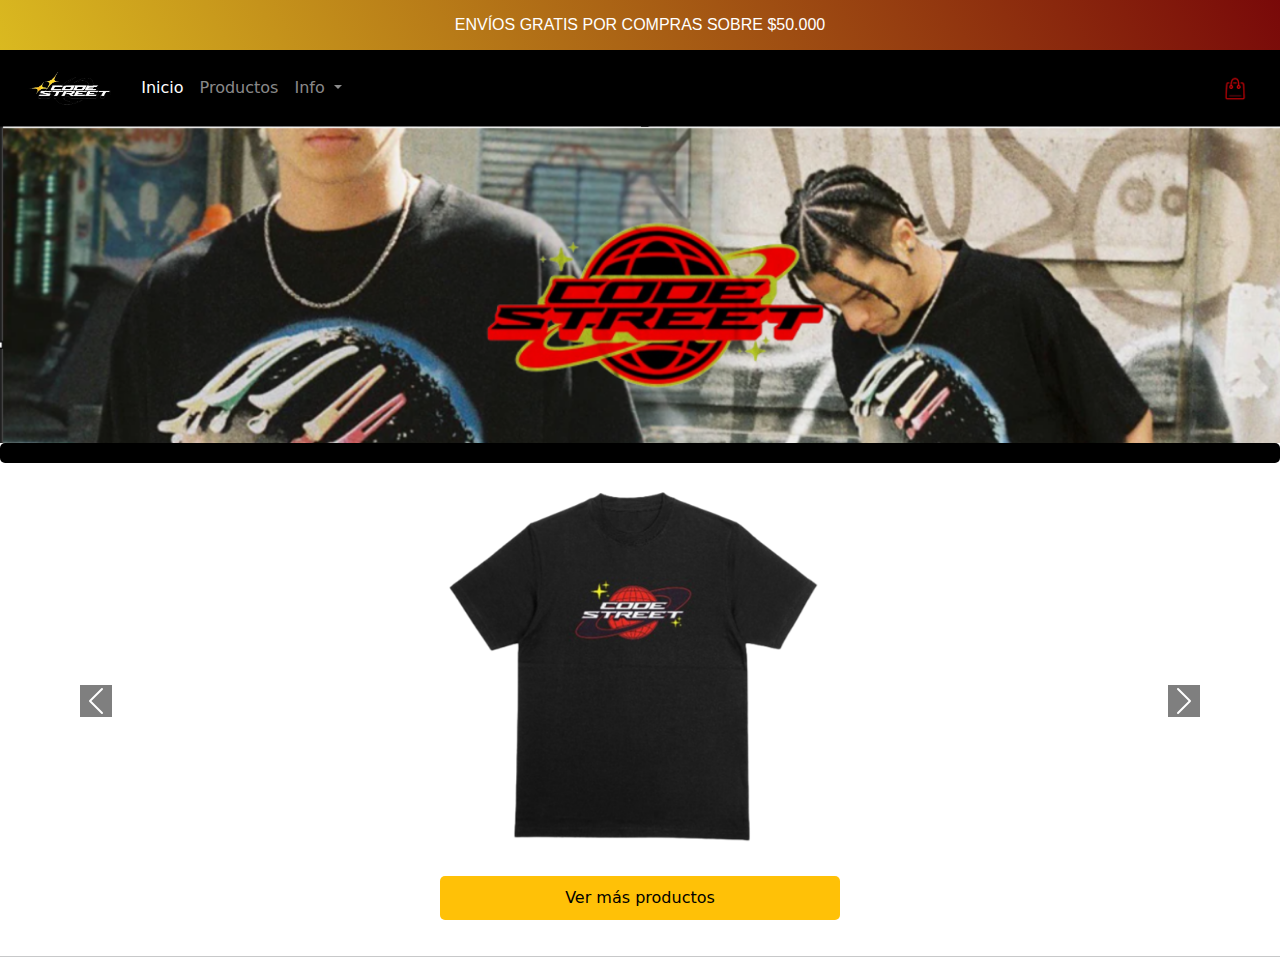
<file: TrabajoSemestral-main/index.html>
<!DOCTYPE html>
<html lang="es"
<head>
    <meta charset="UTF-8">
    <meta name="viewport" content="width=device-width, initial-scale=1.0">
    <title>CodeStreetSIUUU</title>
    <link rel="stylesheet" href="style.css">
    <link rel="stylesheet" href="css/bootstrap.min.css"> 
    <link rel="icon" href="imgs/logonav2.ico">
 
    <link rel="stylesheet" href="https://cdnjs.cloudflare.com/ajax/libs/font-awesome/5.15.4/css/all.min.css" integrity="sha512-B2pZeK/PZuL1DfGtnT+j9I4v3i1RczR6P2T4UmrToOo+UB1h19h9zrqrKDE5Od5S5upcfO1HEdI0Zb45qZpwSQ==" crossorigin="anonymous" referrerpolicy="no-referrer" />
</head>
<body>
    <p class="primero blink-text uppercase-text" style="margin-bottom: 0;">Envíos gratis por compras sobre $50.000</p>
    <nav class="navbar navbar-expand-lg navbar-dark" style="background-color: black; margin-top: 0;">
        <div class="container-fluid">
            <a class="navbar-brand" href="#">
                <a class="navbar-brand" href="#"><img src="imgs/logonav2.png" alt=""></a>
            </a>
            <button class="navbar-toggler" type="button" data-bs-toggle="collapse" data-bs-target="#navbarSupportedContent" aria-controls="navbarSupportedContent" aria-expanded="false" aria-label="Toggle navigation">
                <span class="navbar-toggler-icon"></span>
            </button>
            <div class="collapse navbar-collapse" id="navbarSupportedContent">
                <ul class="navbar-nav me-auto mb-2 mb-lg-0">
                    <li class="nav-item">
                        <a class="nav-link active" aria-current="page" href="index.html">Inicio</a>
                    </li>
                    <li class="nav-item">
                        <a class="nav-link" href="Productos.html">Productos</a> 
                    </li>
                    <li class="nav-item dropdown">
                        <a class="nav-link dropdown-toggle" href="#" role="button" data-bs-toggle="dropdown" aria-expanded="false">
                            Info
                        </a>
                        <ul class="dropdown-menu">
                            <li><a class="dropdown-item" href="QuienesSomos.html">Quienes somos</a></li>
                            <li><a class="dropdown-item" href="Envios.html">Envios</a></li>
                            <li><a class="dropdown-item" href="Devolucion.html">Devolucion</a></li>
                        </ul>
                    </li>
                    
                </ul>
                
                <!-- Imagen del carrito de compras -->
                <ul class="navbar-nav">
                    <li class="nav-item">
                        <a class="nav-link" href="carrito.html">
                            <img src="imgs/bolsasuper.png" alt="Carrito de compras" class="cart-icon">
                        </a>
                    </li>
                </ul>
            </div>
        </div>
    </nav>

    <img src="imgs/banerfinal.png" alt="Portada de League of Legends" style="width: 100%; height: auto;">
    <div class="stock-container">
    </div>
    <div id="carouselExample" class="carousel slide">
        <div class="carousel-inner">
            <div class="carousel-item active">
                <img src="imgs/polera1.png" class="d-block w-100" alt="Primera imagen">
            </div>
            <div class="carousel-item">
                <img src="imgs/totebag.png" class="d-block" alt="Segunda imagen" style="width: 300px;">
            </div>
            <div class="carousel-item">
                <img src="imgs/polera2.png" class="d-block w-100" alt="Tercera imagen">
            </div>
        </div>
        <button class="carousel-control-prev" type="button" data-bs-target="#carouselExample" data-bs-slide="prev">
            <span class="carousel-control-prev-icon" aria-hidden="true"></span>
            <span class="visually-hidden">Previous</span>
        </button>
        <button class="carousel-control-next" type="button" data-bs-target="#carouselExample" data-bs-slide="next">
            <span class="carousel-control-next-icon" aria-hidden="true"></span>
            <span class="visually-hidden">Next</span>
        </button>
        
        <div class="ver-mas-btn-container">
            <a href="Productos.html" class="ver-mas-btn">Ver más productos</a>
        </div>
    </div>
    <hr>
    

    <script src="js/bootstrap.bundle.min.js"></script> 
</body>
</html>
</file>
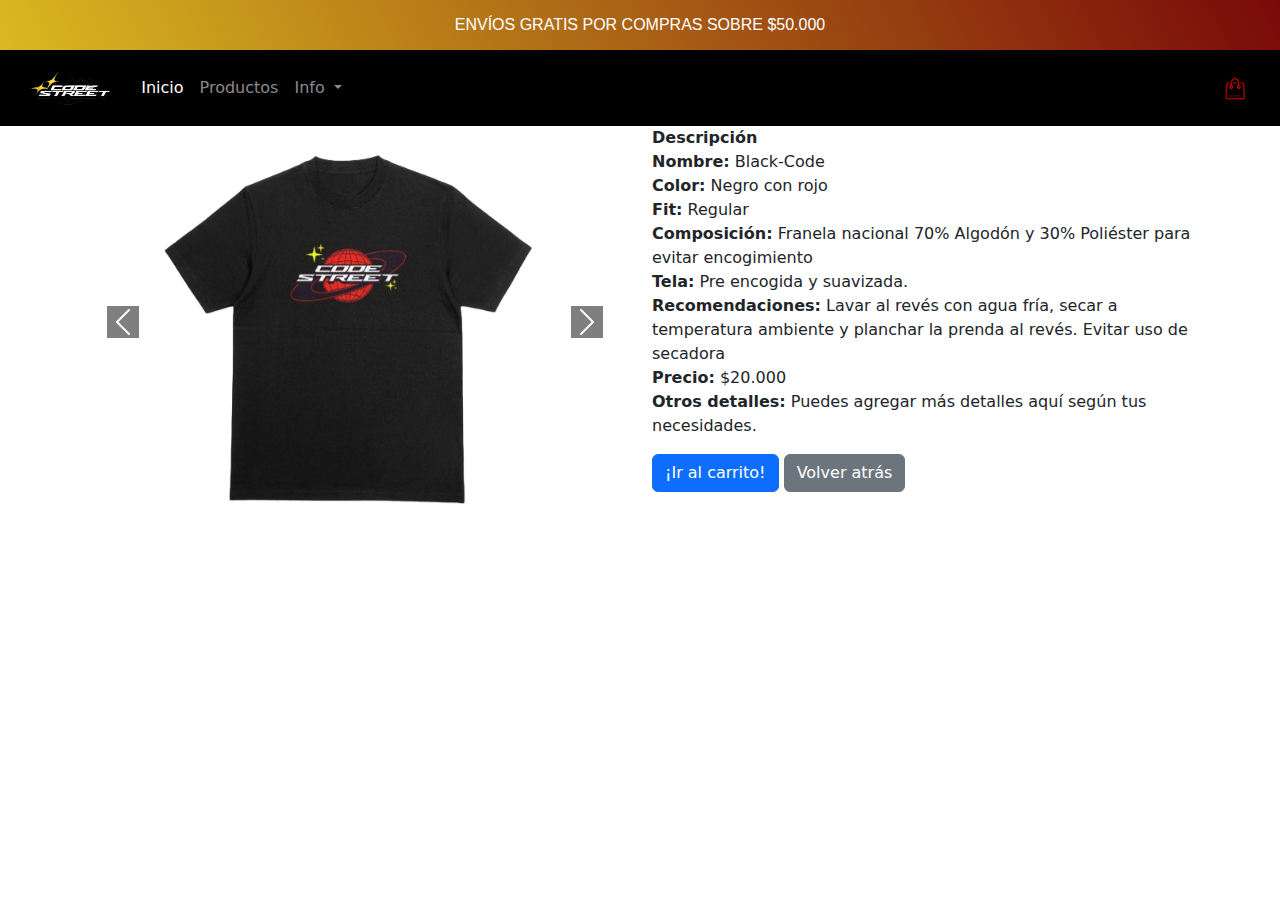
<file: TrabajoSemestral-main/descpolera1.html>
<!DOCTYPE html>
<html lang="es">
<head>
    <meta charset="UTF-8">
    <meta name="viewport" content="width=device-width, initial-scale=1.0">
    <title>CodeStreet</title>
    <link rel="stylesheet" href="style.css">
    <link rel="stylesheet" href="css/bootstrap.min.css"> 
    <link rel="icon" href="imgs/logonav2.ico">
 
    <link rel="stylesheet" href="https://cdnjs.cloudflare.com/ajax/libs/font-awesome/5.15.4/css/all.min.css" integrity="sha512-B2pZeK/PZuL1DfGtnT+j9I4v3i1RczR6P2T4UmrToOo+UB1h19h9zrqrKDE5Od5S5upcfO1HEdI0Zb45qZpwSQ==" crossorigin="anonymous" referrerpolicy="no-referrer" />

</head>
<body>
    <p class="primero blink-text uppercase-text" style="margin-bottom: 0;">Envíos gratis por compras sobre $50.000</p>
    <nav class="navbar navbar-expand-lg navbar-dark" style="background-color: black; margin-top: 0;">
        <div class="container-fluid">
            <a class="navbar-brand" href="#">
                <a class="navbar-brand" href="#"><img src="imgs/logonav2.png" alt=""></a>
            </a>
            <button class="navbar-toggler" type="button" data-bs-toggle="collapse" data-bs-target="#navbarSupportedContent" aria-controls="navbarSupportedContent" aria-expanded="false" aria-label="Toggle navigation">
                <span class="navbar-toggler-icon"></span>
            </button>
            <div class="collapse navbar-collapse" id="navbarSupportedContent">
                <ul class="navbar-nav me-auto mb-2 mb-lg-0">
                    <li class="nav-item">
                        <a class="nav-link active" aria-current="page" href="index.html">Inicio</a>
                    </li>
                    <li class="nav-item">
                        <a class="nav-link" href="Productos.html">Productos</a> 
                    </li>
                    <li class="nav-item dropdown">
                        <a class="nav-link dropdown-toggle" href="#" role="button" data-bs-toggle="dropdown" aria-expanded="false">
                            Info
                        </a>
                        <ul class="dropdown-menu">
                            <li><a class="dropdown-item" href="QuienesSomos.html">Quienes somos</a></li>
                            <li><a class="dropdown-item" href="Envios.html">Envios</a></li>
                            <li><a class="dropdown-item" href="Devolucion.html">Devolucion</a></li>
                        </ul>
                    </li>
                    
                </ul>
                
                <!-- Imagen del carrito de compras -->
                <ul class="navbar-nav">
                    <li class="nav-item">
                        <a class="nav-link" href="carrito.html">
                            <img src="imgs/bolsasuper.png" alt="Carrito de compras" class="cart-icon">
                        </a>
                    </li>
                </ul>
            </div>
        </div>
    </nav>

    <!-- Contenedor de Detalles del Producto -->
    <div class="container product-details">
        <div class="row">
            <div class="col-md-6">
                <!-- Carrusel -->
                <div id="carouselExample" class="carousel slide" data-bs-ride="carousel">
                    <div class="carousel-inner">
                        <!-- Aquí puedes agregar las imágenes del carrusel -->
                        <div class="carousel-item active">
                            <img src="imgs/polera1.png" class="d-block w-100" alt="...">
                        </div>
                        <div class="carousel-item">
                            <img src="imgs/descimagenes.png" class="d-block w-100" alt="..." style="width: 100%; height: auto;">
                        </div>
                        <!-- Puedes agregar más imágenes siguiendo la misma estructura -->
                    </div>
                    <!-- Flechas de navegación -->
                    <button class="carousel-control-prev" type="button" data-bs-target="#carouselExample" data-bs-slide="prev">
                        <span class="carousel-control-prev-icon" aria-hidden="true"></span>
                        <span class="visually-hidden">Anterior</span>
                    </button>
                    <button class="carousel-control-next" type="button" data-bs-target="#carouselExample" data-bs-slide="next">
                        <span class="carousel-control-next-icon" aria-hidden="true"></span>
                        <span class="visually-hidden">Siguiente</span>
                    </button>
                </div>
            </div>
            <div class="col-md-6">
                <p>
                    <strong>Descripción</strong><br>
                    <strong>Nombre:</strong> Black-Code<br>
                    <strong>Color:</strong> Negro con rojo<br>
                    <strong>Fit:</strong> Regular<br>
                    <strong>Composición:</strong> Franela nacional 70% Algodón y 30% Poliéster para evitar encogimiento<br>
                    <strong>Tela:</strong> Pre encogida y suavizada. <br>
                    <strong>Recomendaciones:</strong> Lavar al revés con agua fría, secar a temperatura ambiente y planchar la prenda al revés. Evitar uso de secadora<br>
                    <strong>Precio:</strong> $20.000<br>
                    <strong>Otros detalles:</strong> Puedes agregar más detalles aquí según tus necesidades.<br>
                </p>
                <button class="btn btn-primary" onclick="window.location.href='carrito.html'">¡Ir al carrito!</button>
                <button class="btn btn-secondary" onclick="window.location.href='Productos.html'">Volver atrás</button>

            </div>
        </div>
    </div>
    
    <!-- Scripts JS (Bootstrap y otros) -->
    <script src="js/bootstrap.bundle.min.js"></script>
</body>
</html>
</file>
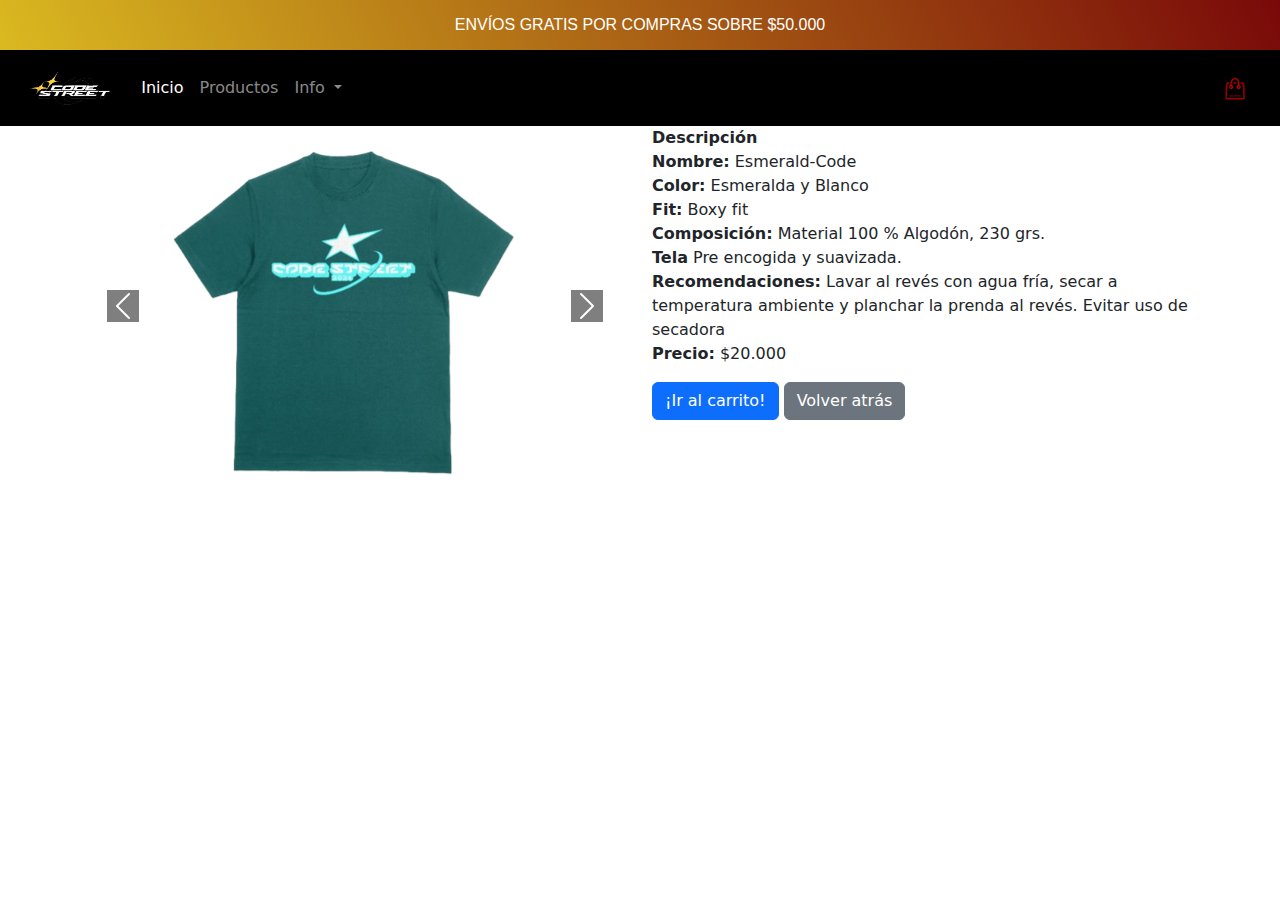
<file: TrabajoSemestral-main/descpolera2.html>
<!DOCTYPE html>
<html lang="es">
<head>
    <meta charset="UTF-8">
    <meta name="viewport" content="width=device-width, initial-scale=1.0">
    <title>CodeStreet</title>
    <link rel="stylesheet" href="style.css">
    <link rel="stylesheet" href="css/bootstrap.min.css"> 
    <link rel="icon" href="imgs/logonav2.ico">
 
    <link rel="stylesheet" href="https://cdnjs.cloudflare.com/ajax/libs/font-awesome/5.15.4/css/all.min.css" integrity="sha512-B2pZeK/PZuL1DfGtnT+j9I4v3i1RczR6P2T4UmrToOo+UB1h19h9zrqrKDE5Od5S5upcfO1HEdI0Zb45qZpwSQ==" crossorigin="anonymous" referrerpolicy="no-referrer" />

</head>
<body>
    <p class="primero blink-text uppercase-text" style="margin-bottom: 0;">Envíos gratis por compras sobre $50.000</p>
    <nav class="navbar navbar-expand-lg navbar-dark" style="background-color: black; margin-top: 0;">
        <div class="container-fluid">
            <a class="navbar-brand" href="#">
                <a class="navbar-brand" href="#"><img src="imgs/logonav2.png" alt=""></a>
            </a>
            <button class="navbar-toggler" type="button" data-bs-toggle="collapse" data-bs-target="#navbarSupportedContent" aria-controls="navbarSupportedContent" aria-expanded="false" aria-label="Toggle navigation">
                <span class="navbar-toggler-icon"></span>
            </button>
            <div class="collapse navbar-collapse" id="navbarSupportedContent">
                <ul class="navbar-nav me-auto mb-2 mb-lg-0">
                    <li class="nav-item">
                        <a class="nav-link active" aria-current="page" href="index.html">Inicio</a>
                    </li>
                    <li class="nav-item">
                        <a class="nav-link" href="Productos.html">Productos</a> 
                    </li>
                    <li class="nav-item dropdown">
                        <a class="nav-link dropdown-toggle" href="#" role="button" data-bs-toggle="dropdown" aria-expanded="false">
                            Info
                        </a>
                        <ul class="dropdown-menu">
                            <li><a class="dropdown-item" href="QuienesSomos.html">Quienes somos</a></li>
                            <li><a class="dropdown-item" href="Envios.html">Envios</a></li>
                            <li><a class="dropdown-item" href="Devolucion.html">Devolucion</a></li>
                        </ul>
                    </li>
                    
                </ul>
                
                <!-- Imagen del carrito de compras -->
                <ul class="navbar-nav">
                    <li class="nav-item">
                        <a class="nav-link" href="carrito.html">
                            <img src="imgs/bolsasuper.png" alt="Carrito de compras" class="cart-icon">
                        </a>
                    </li>
                </ul>
            </div>
        </div>
    </nav>

    <!-- Contenedor de Detalles del Producto -->
    <div class="container product-details">
        <div class="row">
            <div class="col-md-6">
                <!-- Carrusel -->
                <div id="carouselExample" class="carousel slide" data-bs-ride="carousel">
                    <div class="carousel-inner">
                        <!-- Aquí puedes agregar las imágenes del carrusel -->
                        <div class="carousel-item active">
                            <img src="imgs/POLERA3.png" class="d-block w-100" alt="...">
                        </div>
                        <div class="carousel-item">
                            <img src="imgs/descimagenes.png" class="d-block w-100" alt="...">
                        </div>
                        <!-- Puedes agregar más imágenes siguiendo la misma estructura -->
                    </div>
                    <!-- Flechas de navegación -->
                    <button class="carousel-control-prev" type="button" data-bs-target="#carouselExample" data-bs-slide="prev">
                        <span class="carousel-control-prev-icon" aria-hidden="true"></span>
                        <span class="visually-hidden">Anterior</span>
                    </button>
                    <button class="carousel-control-next" type="button" data-bs-target="#carouselExample" data-bs-slide="next">
                        <span class="carousel-control-next-icon" aria-hidden="true"></span>
                        <span class="visually-hidden">Siguiente</span>
                    </button>
                </div>
            </div>
            <div class="col-md-6">
                <p>
                    <strong>Descripción</strong><br>
                    <strong>Nombre:</strong> Esmerald-Code<br>
                    <strong>Color:</strong> Esmeralda y Blanco<br>
                    <strong>Fit:</strong> Boxy fit<br>
                    <strong>Composición:</strong> Material 100 % Algodón, 230 grs.<br>
                    <strong>Tela</strong> Pre encogida y suavizada. <br>
                    <strong>Recomendaciones:</strong> Lavar al revés con agua fría, secar a temperatura ambiente y planchar la prenda al revés. Evitar uso de secadora<br>
                    <strong>Precio:</strong> $20.000<br>
                </p>
                <button class="btn btn-primary" onclick="window.location.href='carrito.html'">¡Ir al carrito!</button>
                <button class="btn btn-secondary" onclick="window.location.href='Productos.html'">Volver atrás</button>

            </div>
        </div>
    </div>
    
    <!-- Scripts JS (Bootstrap y otros) -->
    <script src="js/bootstrap.bundle.min.js"></script>
</body>
</html>
</file>
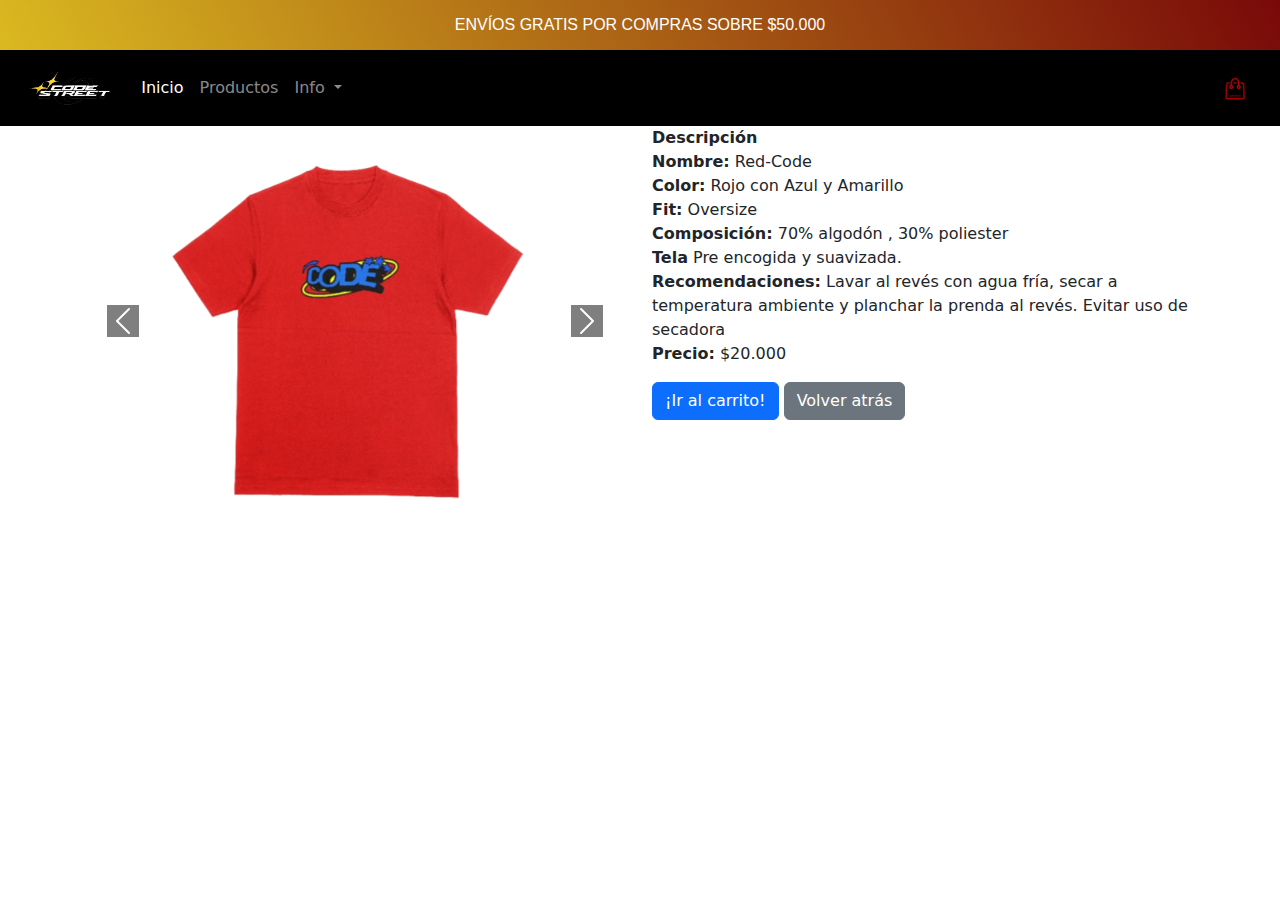
<file: TrabajoSemestral-main/descpolera3.html>
<!DOCTYPE html>
<html lang="es">
<head>
    <meta charset="UTF-8">
    <meta name="viewport" content="width=device-width, initial-scale=1.0">
    <title>CodeStreet</title>
    <link rel="stylesheet" href="style.css">
    <link rel="stylesheet" href="css/bootstrap.min.css"> 
    <link rel="icon" href="imgs/logonav2.ico">
 
    <link rel="stylesheet" href="https://cdnjs.cloudflare.com/ajax/libs/font-awesome/5.15.4/css/all.min.css" integrity="sha512-B2pZeK/PZuL1DfGtnT+j9I4v3i1RczR6P2T4UmrToOo+UB1h19h9zrqrKDE5Od5S5upcfO1HEdI0Zb45qZpwSQ==" crossorigin="anonymous" referrerpolicy="no-referrer" />

</head>
<body>
    <p class="primero blink-text uppercase-text" style="margin-bottom: 0;">Envíos gratis por compras sobre $50.000</p>
    <nav class="navbar navbar-expand-lg navbar-dark" style="background-color: black; margin-top: 0;">
        <div class="container-fluid">
            <a class="navbar-brand" href="#">
                <a class="navbar-brand" href="#"><img src="imgs/logonav2.png" alt=""></a>
            </a>
            <button class="navbar-toggler" type="button" data-bs-toggle="collapse" data-bs-target="#navbarSupportedContent" aria-controls="navbarSupportedContent" aria-expanded="false" aria-label="Toggle navigation">
                <span class="navbar-toggler-icon"></span>
            </button>
            <div class="collapse navbar-collapse" id="navbarSupportedContent">
                <ul class="navbar-nav me-auto mb-2 mb-lg-0">
                    <li class="nav-item">
                        <a class="nav-link active" aria-current="page" href="index.html">Inicio</a>
                    </li>
                    <li class="nav-item">
                        <a class="nav-link" href="Productos.html">Productos</a> 
                    </li>
                    <li class="nav-item dropdown">
                        <a class="nav-link dropdown-toggle" href="#" role="button" data-bs-toggle="dropdown" aria-expanded="false">
                            Info
                        </a>
                        <ul class="dropdown-menu">
                            <li><a class="dropdown-item" href="QuienesSomos.html">Quienes somos</a></li>
                            <li><a class="dropdown-item" href="Envios.html">Envios</a></li>
                            <li><a class="dropdown-item" href="Devolucion.html">Devolucion</a></li>
                        </ul>
                    </li>
                    
                </ul>
                
                <!-- Imagen del carrito de compras -->
                <ul class="navbar-nav">
                    <li class="nav-item">
                        <a class="nav-link" href="carrito.html">
                            <img src="imgs/bolsasuper.png" alt="Carrito de compras" class="cart-icon">
                        </a>
                    </li>
                </ul>
            </div>
        </div>
    </nav>

    <!-- Contenedor de Detalles del Producto -->
    <div class="container product-details">
        <div class="row">
            <div class="col-md-6">
                <!-- Carrusel -->
                <div id="carouselExample" class="carousel slide" data-bs-ride="carousel">
                    <div class="carousel-inner">
                        <!-- Aquí puedes agregar las imágenes del carrusel -->
                        <div class="carousel-item active">
                            <img src="imgs/polera2.png" class="d-block w-100" alt="...">
                        </div>
                        <div class="carousel-item">
                            <img src="imgs/descimagenes.png" class="d-block w-100" alt="...">
                        </div>
                        <!-- Puedes agregar más imágenes siguiendo la misma estructura -->
                    </div>
                    <!-- Flechas de navegación -->
                    <button class="carousel-control-prev" type="button" data-bs-target="#carouselExample" data-bs-slide="prev">
                        <span class="carousel-control-prev-icon" aria-hidden="true"></span>
                        <span class="visually-hidden">Anterior</span>
                    </button>
                    <button class="carousel-control-next" type="button" data-bs-target="#carouselExample" data-bs-slide="next">
                        <span class="carousel-control-next-icon" aria-hidden="true"></span>
                        <span class="visually-hidden">Siguiente</span>
                    </button>
                </div>
            </div>
            <div class="col-md-6">
                <p>
                    <strong>Descripción</strong><br>
                    <strong>Nombre:</strong> Red-Code<br>
                    <strong>Color:</strong> Rojo con Azul y Amarillo<br>
                    <strong>Fit:</strong> Oversize<br>
                    <strong>Composición:</strong> 70% algodón , 30% poliester<br>
                    <strong>Tela</strong> Pre encogida y suavizada. <br>
                    <strong>Recomendaciones:</strong> Lavar al revés con agua fría, secar a temperatura ambiente y planchar la prenda al revés. Evitar uso de secadora<br>
                    <strong>Precio:</strong> $20.000<br>
                </p>
                <button class="btn btn-primary" onclick="window.location.href='carrito.html'">¡Ir al carrito!</button>
                <button class="btn btn-secondary" onclick="window.location.href='Productos.html'">Volver atrás</button>

            </div>
        </div>
    </div>
    
    <!-- Scripts JS (Bootstrap y otros) -->
    <script src="js/bootstrap.bundle.min.js"></script>
</body>
</html>
</file>
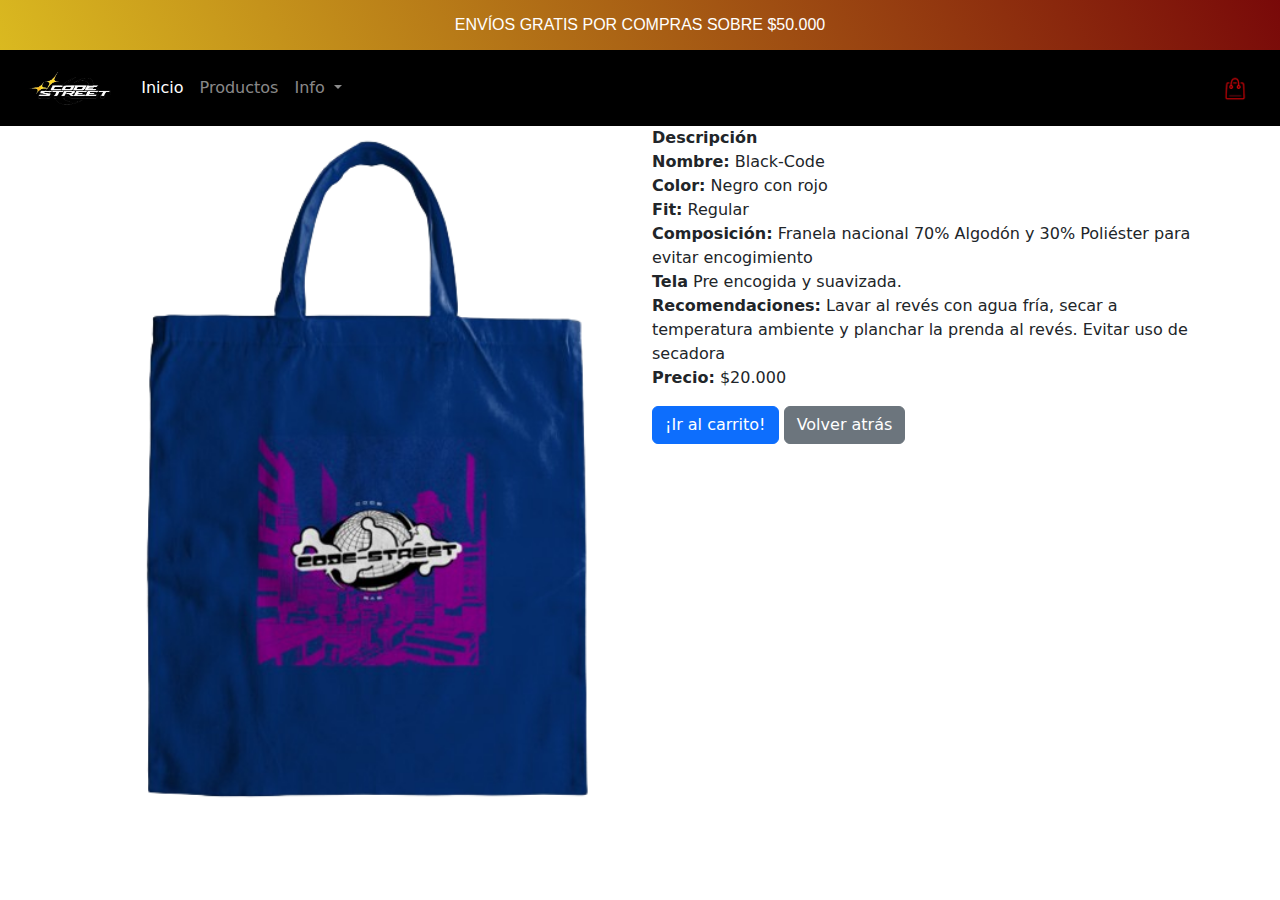
<file: TrabajoSemestral-main/descpolera4.html>
<!DOCTYPE html>
<html lang="es">
<head>
    <meta charset="UTF-8">
    <meta name="viewport" content="width=device-width, initial-scale=1.0">
    <title>CodeStreet</title>
    <link rel="stylesheet" href="style.css">
    <link rel="stylesheet" href="css/bootstrap.min.css"> 
    <link rel="icon" href="imgs/logonav2.ico">
 
    <link rel="stylesheet" href="https://cdnjs.cloudflare.com/ajax/libs/font-awesome/5.15.4/css/all.min.css" integrity="sha512-B2pZeK/PZuL1DfGtnT+j9I4v3i1RczR6P2T4UmrToOo+UB1h19h9zrqrKDE5Od5S5upcfO1HEdI0Zb45qZpwSQ==" crossorigin="anonymous" referrerpolicy="no-referrer" />

</head>
<body>
    <p class="primero blink-text uppercase-text" style="margin-bottom: 0;">Envíos gratis por compras sobre $50.000</p>
    <nav class="navbar navbar-expand-lg navbar-dark" style="background-color: black; margin-top: 0;">
        <div class="container-fluid">
            <a class="navbar-brand" href="#">
                <a class="navbar-brand" href="#"><img src="imgs/logonav2.png" alt=""></a>
            </a>
            <button class="navbar-toggler" type="button" data-bs-toggle="collapse" data-bs-target="#navbarSupportedContent" aria-controls="navbarSupportedContent" aria-expanded="false" aria-label="Toggle navigation">
                <span class="navbar-toggler-icon"></span>
            </button>
            <div class="collapse navbar-collapse" id="navbarSupportedContent">
                <ul class="navbar-nav me-auto mb-2 mb-lg-0">
                    <li class="nav-item">
                        <a class="nav-link active" aria-current="page" href="index.html">Inicio</a>
                    </li>
                    <li class="nav-item">
                        <a class="nav-link" href="Productos.html">Productos</a> 
                    </li>
                    <li class="nav-item dropdown">
                        <a class="nav-link dropdown-toggle" href="#" role="button" data-bs-toggle="dropdown" aria-expanded="false">
                            Info
                        </a>
                        <ul class="dropdown-menu">
                            <li><a class="dropdown-item" href="QuienesSomos.html">Quienes somos</a></li>
                            <li><a class="dropdown-item" href="Envios.html">Envios</a></li>
                            <li><a class="dropdown-item" href="Devolucion.html">Devolucion</a></li>
                        </ul>
                    </li>
                    
                </ul>
                
                <!-- Imagen del carrito de compras -->
                <ul class="navbar-nav">
                    <li class="nav-item">
                        <a class="nav-link" href="carrito.html">
                            <img src="imgs/bolsasuper.png" alt="Carrito de compras" class="cart-icon">
                        </a>
                    </li>
                </ul>
            </div>
        </div>
    </nav>

    <!-- Contenedor de Detalles del Producto -->
    <div class="container product-details">
        <div class="row">
            <div class="col-md-6">
                <img src="imgs/totebag.png" class="d-block w-100" alt="...">
            </div>
            <div class="col-md-6">
                <p>
                    <strong>Descripción</strong><br>
                    <strong>Nombre:</strong> Black-Code<br>
                    <strong>Color:</strong> Negro con rojo<br>
                    <strong>Fit:</strong> Regular<br>
                    <strong>Composición:</strong> Franela nacional 70% Algodón y 30% Poliéster para evitar encogimiento<br>
                    <strong>Tela</strong> Pre encogida y suavizada. <br>
                    <strong>Recomendaciones:</strong> Lavar al revés con agua fría, secar a temperatura ambiente y planchar la prenda al revés. Evitar uso de secadora<br>
                    <strong>Precio:</strong> $20.000<br>
                </p>
                <button class="btn btn-primary" onclick="window.location.href='carrito.html'">¡Ir al carrito!</button>
                <button class="btn btn-secondary" onclick="window.location.href='Productos.html'">Volver atrás</button>
            </div>
        </div>
    </div>
    
    <!-- Scripts JS (Bootstrap y otros) -->
    <script src="js/bootstrap.bundle.min.js"></script>
</body>
</html>
</file>
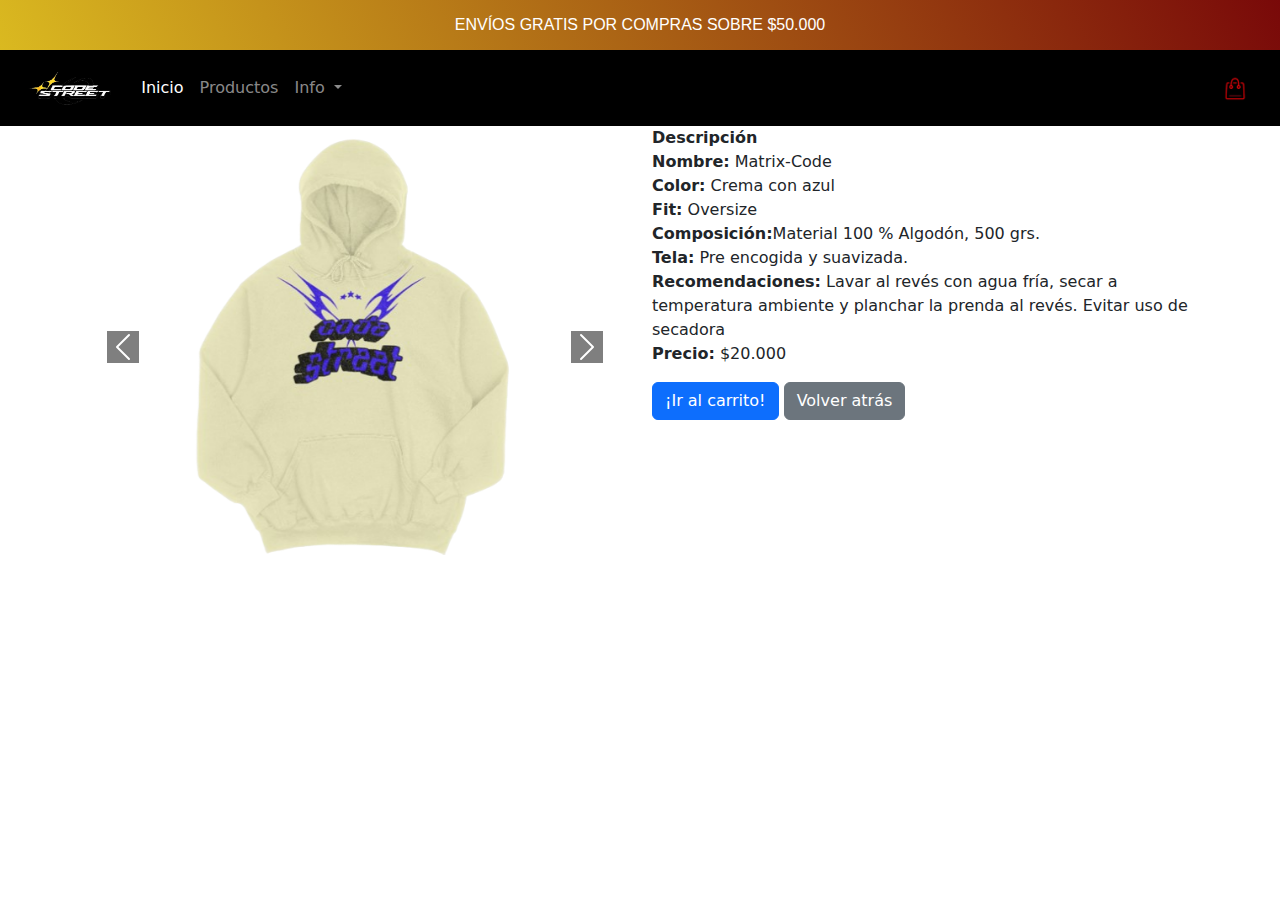
<file: TrabajoSemestral-main/descpolera5.html>
<!DOCTYPE html>
<html lang="es">
<head>
    <meta charset="UTF-8">
    <meta name="viewport" content="width=device-width, initial-scale=1.0">
    <title>CodeStreet</title>
    <link rel="stylesheet" href="style.css">
    <link rel="stylesheet" href="css/bootstrap.min.css"> 
    <link rel="icon" href="imgs/logonav2.ico">
 
    <link rel="stylesheet" href="https://cdnjs.cloudflare.com/ajax/libs/font-awesome/5.15.4/css/all.min.css" integrity="sha512-B2pZeK/PZuL1DfGtnT+j9I4v3i1RczR6P2T4UmrToOo+UB1h19h9zrqrKDE5Od5S5upcfO1HEdI0Zb45qZpwSQ==" crossorigin="anonymous" referrerpolicy="no-referrer" />

</head>
<body>
    <p class="primero blink-text uppercase-text" style="margin-bottom: 0;">Envíos gratis por compras sobre $50.000</p>
    <nav class="navbar navbar-expand-lg navbar-dark" style="background-color: black; margin-top: 0;">
        <div class="container-fluid">
            <a class="navbar-brand" href="#">
                <a class="navbar-brand" href="#"><img src="imgs/logonav2.png" alt=""></a>
            </a>
            <button class="navbar-toggler" type="button" data-bs-toggle="collapse" data-bs-target="#navbarSupportedContent" aria-controls="navbarSupportedContent" aria-expanded="false" aria-label="Toggle navigation">
                <span class="navbar-toggler-icon"></span>
            </button>
            <div class="collapse navbar-collapse" id="navbarSupportedContent">
                <ul class="navbar-nav me-auto mb-2 mb-lg-0">
                    <li class="nav-item">
                        <a class="nav-link active" aria-current="page" href="index.html">Inicio</a>
                    </li>
                    <li class="nav-item">
                        <a class="nav-link" href="Productos.html">Productos</a> 
                    </li>
                    <li class="nav-item dropdown">
                        <a class="nav-link dropdown-toggle" href="#" role="button" data-bs-toggle="dropdown" aria-expanded="false">
                            Info
                        </a>
                        <ul class="dropdown-menu">
                            <li><a class="dropdown-item" href="QuienesSomos.html">Quienes somos</a></li>
                            <li><a class="dropdown-item" href="Envios.html">Envios</a></li>
                            <li><a class="dropdown-item" href="Devolucion.html">Devolucion</a></li>
                        </ul>
                    </li>
                    
                </ul>
                
                <!-- Imagen del carrito de compras -->
                <ul class="navbar-nav">
                    <li class="nav-item">
                        <a class="nav-link" href="carrito.html">
                            <img src="imgs/bolsasuper.png" alt="Carrito de compras" class="cart-icon">
                        </a>
                    </li>
                </ul>
            </div>
        </div>
    </nav>

    <!-- Contenedor de Detalles del Producto -->
    <div class="container product-details">
        <div class="row">
            <div class="col-md-6">
                <!-- Carrusel -->
                <div id="carouselExample" class="carousel slide" data-bs-ride="carousel">
                    <div class="carousel-inner">
                        <!-- Aquí puedes agregar las imágenes del carrusel -->
                        <div class="carousel-item active">
                            <img src="imgs/Poleron_3.png" class="d-block w-100" alt="...">
                        </div>
                        <div class="carousel-item">
                            <img src="imgs/tallaspolerones.png" class="d-block w-100" alt="...">
                        </div>
                        <!-- Puedes agregar más imágenes siguiendo la misma estructura -->
                    </div>
                    <!-- Flechas de navegación -->
                    <button class="carousel-control-prev" type="button" data-bs-target="#carouselExample" data-bs-slide="prev">
                        <span class="carousel-control-prev-icon" aria-hidden="true"></span>
                        <span class="visually-hidden">Anterior</span>
                    </button>
                    <button class="carousel-control-next" type="button" data-bs-target="#carouselExample" data-bs-slide="next">
                        <span class="carousel-control-next-icon" aria-hidden="true"></span>
                        <span class="visually-hidden">Siguiente</span>
                    </button>
                </div>
            </div>
            <div class="col-md-6">
                <p>
                    <strong>Descripción</strong><br>
                    <strong>Nombre:</strong> Matrix-Code<br>
                    <strong>Color:</strong> Crema con azul<br>
                    <strong>Fit:</strong> Oversize<br>
                    <strong>Composición:</strong>Material 100 % Algodón, 500 grs.<br>
                    <strong>Tela:</strong> Pre encogida y suavizada. <br>
                    <strong>Recomendaciones:</strong> Lavar al revés con agua fría, secar a temperatura ambiente y planchar la prenda al revés. Evitar uso de secadora<br>
                    <strong>Precio:</strong> $20.000<br>
                </p>
                <button class="btn btn-primary" onclick="window.location.href='carrito.html'">¡Ir al carrito!</button>
                <button class="btn btn-secondary" onclick="window.location.href='Productos.html'">Volver atrás</button>
            </div>
        </div>
    </div>
    
    <!-- Scripts JS (Bootstrap y otros) -->
    <script src="js/bootstrap.bundle.min.js"></script>
</body>
</html>
</file>
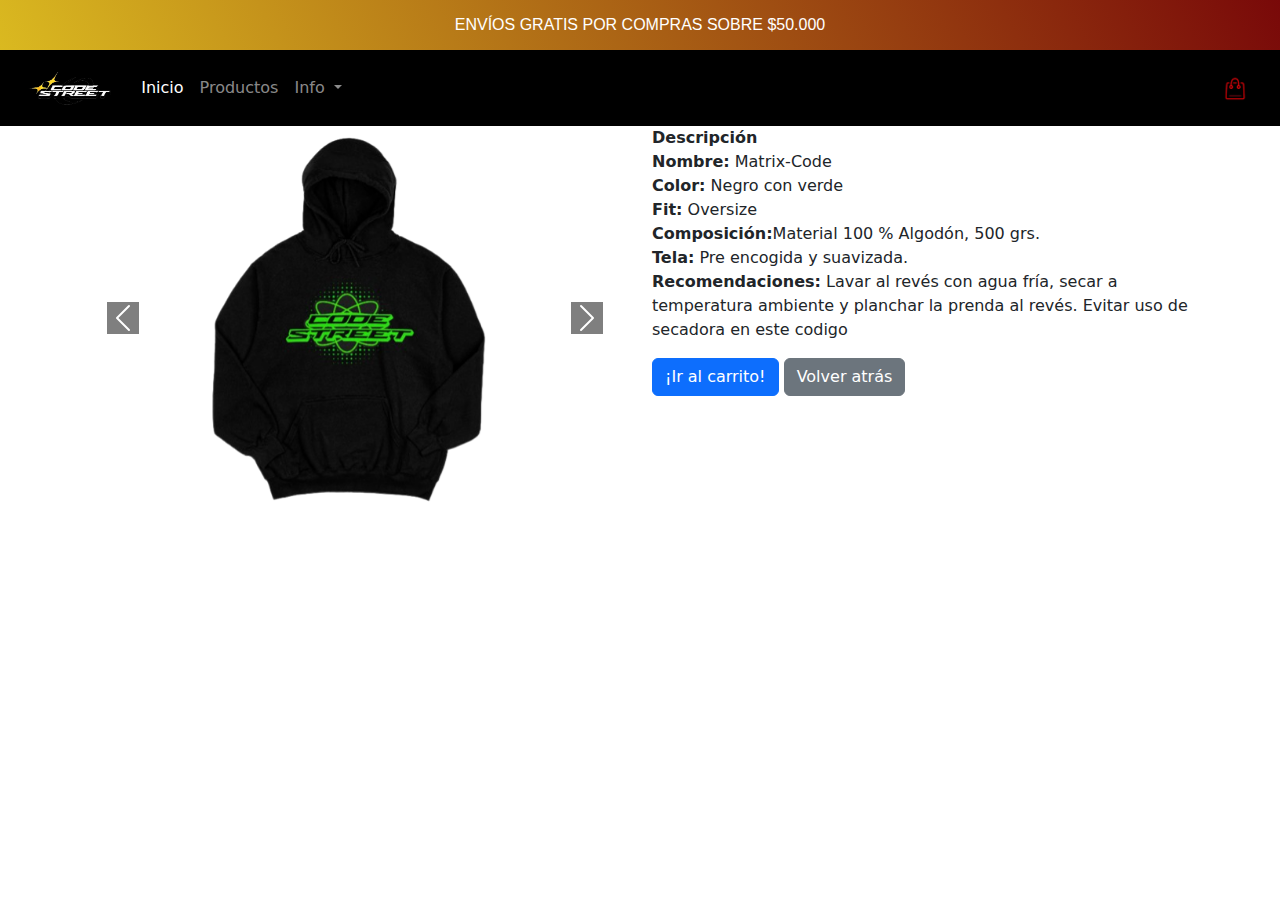
<file: TrabajoSemestral-main/descpolera6.html>
<!DOCTYPE html>
<html lang="es">
<head>
    <meta charset="UTF-8">
    <meta name="viewport" content="width=device-width, initial-scale=1.0">
    <title>CodeStreet</title>
    <link rel="stylesheet" href="style.css">
    <link rel="stylesheet" href="css/bootstrap.min.css"> 
    <link rel="icon" href="imgs/logonav2.ico">
 
    <link rel="stylesheet" href="https://cdnjs.cloudflare.com/ajax/libs/font-awesome/5.15.4/css/all.min.css" integrity="sha512-B2pZeK/PZuL1DfGtnT+j9I4v3i1RczR6P2T4UmrToOo+UB1h19h9zrqrKDE5Od5S5upcfO1HEdI0Zb45qZpwSQ==" crossorigin="anonymous" referrerpolicy="no-referrer" />
    
</head>
<body>
    <p class="primero blink-text uppercase-text" style="margin-bottom: 0;">Envíos gratis por compras sobre $50.000</p>
    <nav class="navbar navbar-expand-lg navbar-dark" style="background-color: black; margin-top: 0;">
        <div class="container-fluid">
            <a class="navbar-brand" href="#">
                <a class="navbar-brand" href="#"><img src="imgs/logonav2.png" alt=""></a>
            </a>
            <button class="navbar-toggler" type="button" data-bs-toggle="collapse" data-bs-target="#navbarSupportedContent" aria-controls="navbarSupportedContent" aria-expanded="false" aria-label="Toggle navigation">
                <span class="navbar-toggler-icon"></span>
            </button>
            <div class="collapse navbar-collapse" id="navbarSupportedContent">
                <ul class="navbar-nav me-auto mb-2 mb-lg-0">
                    <li class="nav-item">
                        <a class="nav-link active" aria-current="page" href="index.html">Inicio</a>
                    </li>
                    <li class="nav-item">
                        <a class="nav-link" href="Productos.html">Productos</a> 
                    </li>
                    <li class="nav-item dropdown">
                        <a class="nav-link dropdown-toggle" href="#" role="button" data-bs-toggle="dropdown" aria-expanded="false">
                            Info
                        </a>
                        <ul class="dropdown-menu">
                            <li><a class="dropdown-item" href="QuienesSomos.html">Quienes somos</a></li>
                            <li><a class="dropdown-item" href="Envios.html">Envios</a></li>
                            <li><a class="dropdown-item" href="Devolucion.html">Devolucion</a></li>
                        </ul>
                    </li>
                    
                </ul>
                
                <!-- Imagen del carrito de compras -->
                <ul class="navbar-nav">
                    <li class="nav-item">
                        <a class="nav-link" href="carrito.html">
                            <img src="imgs/bolsasuper.png" alt="Carrito de compras" class="cart-icon">
                        </a>
                    </li>
                </ul>
            </div>
        </div>
    </nav>

    <!-- Contenedor de Detalles del Producto -->
    <div class="container product-details">
        <div class="row">
            <div class="col-md-6">
                <!-- Carrusel -->
                <div id="carouselExample" class="carousel slide" data-bs-ride="carousel">
                    <div class="carousel-inner">
                        <!-- Aquí puedes agregar las imágenes del carrusel -->
                        <div class="carousel-item active">
                            <img src="imgs/Poleron_2.png" class="d-block w-100" alt="...">
                        </div>
                        <div class="carousel-item">
                            <img src="imgs/tallaspolerones.png" class="d-block w-100" alt="...">
                        </div>
                        <!-- Puedes agregar más imágenes siguiendo la misma estructura -->
                    </div>
                    <!-- Flechas de navegación -->
                    <button class="carousel-control-prev" type="button" data-bs-target="#carouselExample" data-bs-slide="prev">
                        <span class="carousel-control-prev-icon" aria-hidden="true"></span>
                        <span class="visually-hidden">Anterior</span>
                    </button>
                    <button class="carousel-control-next" type="button" data-bs-target="#carouselExample" data-bs-slide="next">
                        <span class="carousel-control-next-icon" aria-hidden="true"></span>
                        <span class="visually-hidden">Siguiente</span>
                    </button>
                </div>
            </div>
            <div class="col-md-6">
                <p>
                    <strong>Descripción</strong><br>
                    <strong>Nombre:</strong> Matrix-Code<br>
                    <strong>Color:</strong> Negro con verde<br>
                    <strong>Fit:</strong> Oversize<br>
                    <strong>Composición:</strong>Material 100 % Algodón, 500 grs.<br>
                    <strong>Tela:</strong> Pre encogida y suavizada.<br>
                    <strong>Recomendaciones:</strong> Lavar al revés con agua fría, secar a temperatura ambiente y planchar la prenda al revés. Evitar uso de secadora en este codigo<br>
                </p>
                <button class="btn btn-primary" onclick="window.location.href='carrito.html'">¡Ir al carrito!</button>
                <button class="btn btn-secondary" onclick="window.location.href='Productos.html'">Volver atrás</button>

            </div>
        </div>
    </div>
    
    <!-- Scripts JS (Bootstrap y otros) -->
    <script src="js/bootstrap.bundle.min.js"></script>
</body>
</html>
</file>
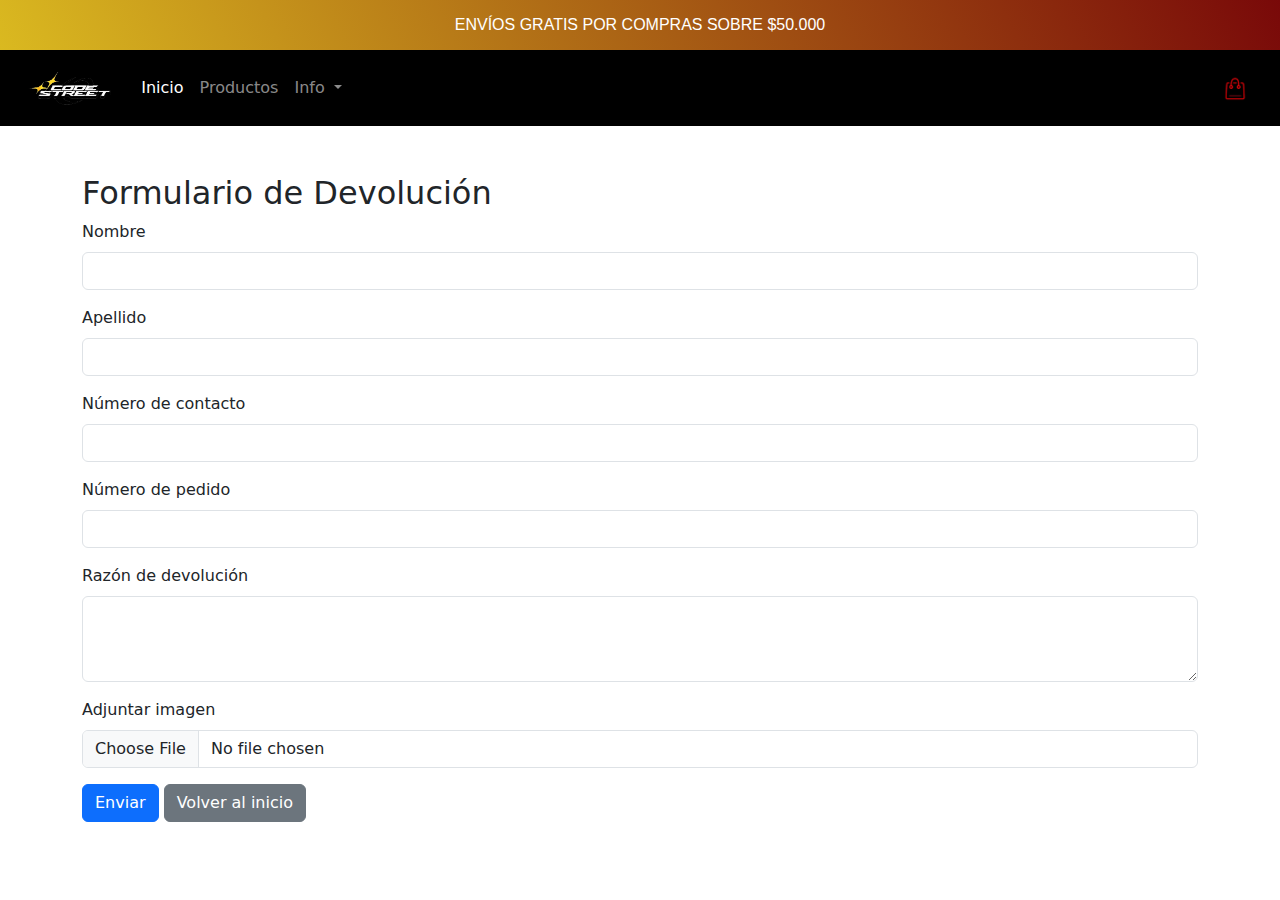
<file: TrabajoSemestral-main/devolucion.html>
<!DOCTYPE html>
<html lang="es">
<head>
    <meta charset="UTF-8">
    <meta name="viewport" content="width=device-width, initial-scale=1.0">
    <title>CodeStreet</title>
    <link rel="stylesheet" href="style.css">
    <link rel="stylesheet" href="css/bootstrap.min.css"> 
    <link rel="icon" href="imgs/logonav2.ico">
 
    <link rel="stylesheet" href="https://cdnjs.cloudflare.com/ajax/libs/font-awesome/5.15.4/css/all.min.css" integrity="sha512-B2pZeK/PZuL1DfGtnT+j9I4v3i1RczR6P2T4UmrToOo+UB1h19h9zrqrKDE5Od5S5upcfO1HEdI0Zb45qZpwSQ==" crossorigin="anonymous" referrerpolicy="no-referrer" />

</head>
<body>
    <p class="primero blink-text uppercase-text" style="margin-bottom: 0;">Envíos gratis por compras sobre $50.000</p>
    <nav class="navbar navbar-expand-lg navbar-dark" style="background-color: black; margin-top: 0;">
        <div class="container-fluid">
            <a class="navbar-brand" href="#">
                <a class="navbar-brand" href="#"><img src="imgs/logonav2.png" alt=""></a>
            </a>
            <button class="navbar-toggler" type="button" data-bs-toggle="collapse" data-bs-target="#navbarSupportedContent" aria-controls="navbarSupportedContent" aria-expanded="false" aria-label="Toggle navigation">
                <span class="navbar-toggler-icon"></span>
            </button>
            <div class="collapse navbar-collapse" id="navbarSupportedContent">
                <ul class="navbar-nav me-auto mb-2 mb-lg-0">
                    <li class="nav-item">
                        <a class="nav-link active" aria-current="page" href="index.html">Inicio</a>
                    </li>
                    <li class="nav-item">
                        <a class="nav-link" href="Productos.html">Productos</a> 
                    </li>
                    <li class="nav-item dropdown">
                        <a class="nav-link dropdown-toggle" href="#" role="button" data-bs-toggle="dropdown" aria-expanded="false">
                            Info
                        </a>
                        <ul class="dropdown-menu">
                            <li><a class="dropdown-item" href="QuienesSomos.html">Quienes somos</a></li>
                            <li><a class="dropdown-item" href="Envios.html">Envios</a></li>
                            <li><a class="dropdown-item" href="Devolucion.html">Devolucion</a></li>
                        </ul>
                    </li>
                    
                </ul>
                
                <!-- Imagen del carrito de compras -->
                <ul class="navbar-nav">
                    <li class="nav-item">
                        <a class="nav-link" href="carrito.html">
                            <img src="imgs/bolsasuper.png" alt="Carrito de compras" class="cart-icon">
                        </a>
                    </li>
                </ul>
            </div>
        </div>
    </nav>
    <div class="container mt-5">
        <h2>Formulario de Devolución</h2>
        <form id="devolucionForm" onsubmit="return validateForm()">
            <div class="mb-3">
                <label for="nombre" class="form-label">Nombre</label>
                <input type="text" class="form-control" id="nombre" name="nombre">
                <div id="nombreError" class="error-message"></div>
            </div>
            <div class="mb-3">
                <label for="apellido" class="form-label">Apellido</label>
                <input type="text" class="form-control" id="apellido" name="apellido">
                <div id="apellidoError" class="error-message"></div>
            </div>
            <div class="mb-3">
                <label for="contacto" class="form-label">Número de contacto</label>
                <input type="text" class="form-control" id="contacto" name="contacto">
                <div id="contactoError" class="error-message"></div>
            </div>
            <div class="mb-3">
                <label for="pedido" class="form-label">Número de pedido</label>
                <input type="text" class="form-control" id="pedido" name="pedido">
                <div id="pedidoError" class="error-message"></div>
            </div>
            <div class="mb-3">
                <label for="razon" class="form-label">Razón de devolución</label>
                <textarea class="form-control" id="razon" name="razon" rows="3"></textarea>
                <div id="razonError" class="error-message"></div>
            </div>
            <div class="mb-3">
                <label for="imagen" class="form-label">Adjuntar imagen</label>
                <input type="file" class="form-control" id="imagen" name="imagen">
                <div id="imagenError" class="error-message"></div>
            </div>
            <button type="submit" class="btn btn-primary">Enviar</button>
            <button type="button" class="btn btn-secondary" onclick="window.location.href='index.html'">Volver al inicio</button>
        </form>
    </div>
    <script src="js/bootstrap.bundle.min.js"></script>
    <script src="app.js"></script>
    <script>
        function validateForm() {
            var nombre = document.getElementById("nombre").value;
            var apellido = document.getElementById("apellido").value;
            var contacto = document.getElementById("contacto").value;
            var pedido = document.getElementById("pedido").value;
            var razon = document.getElementById("razon").value;
            var imagen = document.getElementById("imagen").value;

            var hasError = false;

            if (nombre === "") {
                document.getElementById("nombreError").innerHTML = "Por favor, ingresa tu nombre";
                hasError = true;
            } else {
                document.getElementById("nombreError").innerHTML = "";
            }

            if (apellido === "") {
                document.getElementById("apellidoError").innerHTML = "Por favor, ingresa tu apellido";
                hasError = true;
            } else {
                document.getElementById("apellidoError").innerHTML = "";
            }

            if (contacto === "") {
                document.getElementById("contactoError").innerHTML = "Por favor, ingresa tu número de contacto";
                hasError = true;
            } else {
                document.getElementById("contactoError").innerHTML = "";
            }

            if (pedido === "") {
                document.getElementById("pedidoError").innerHTML = "Por favor, ingresa tu número de pedido";
                hasError = true;
            } else {
                document.getElementById("pedidoError").innerHTML = "";
            }

            if (razon === "") {
                document.getElementById("razonError").innerHTML = "Por favor, ingresa la razón de tu devolución";
                hasError = true;
            } else {
                document.getElementById("razonError").innerHTML = "";
            }

            if (imagen === "") {
                document.getElementById("imagenError").innerHTML = "Por favor, adjunta una imagen";
                hasError = true;
            } else {
                document.getElementById("imagenError").innerHTML = "";
            }

            return !hasError;
        }
    </script>
</body>
</html>
</file>
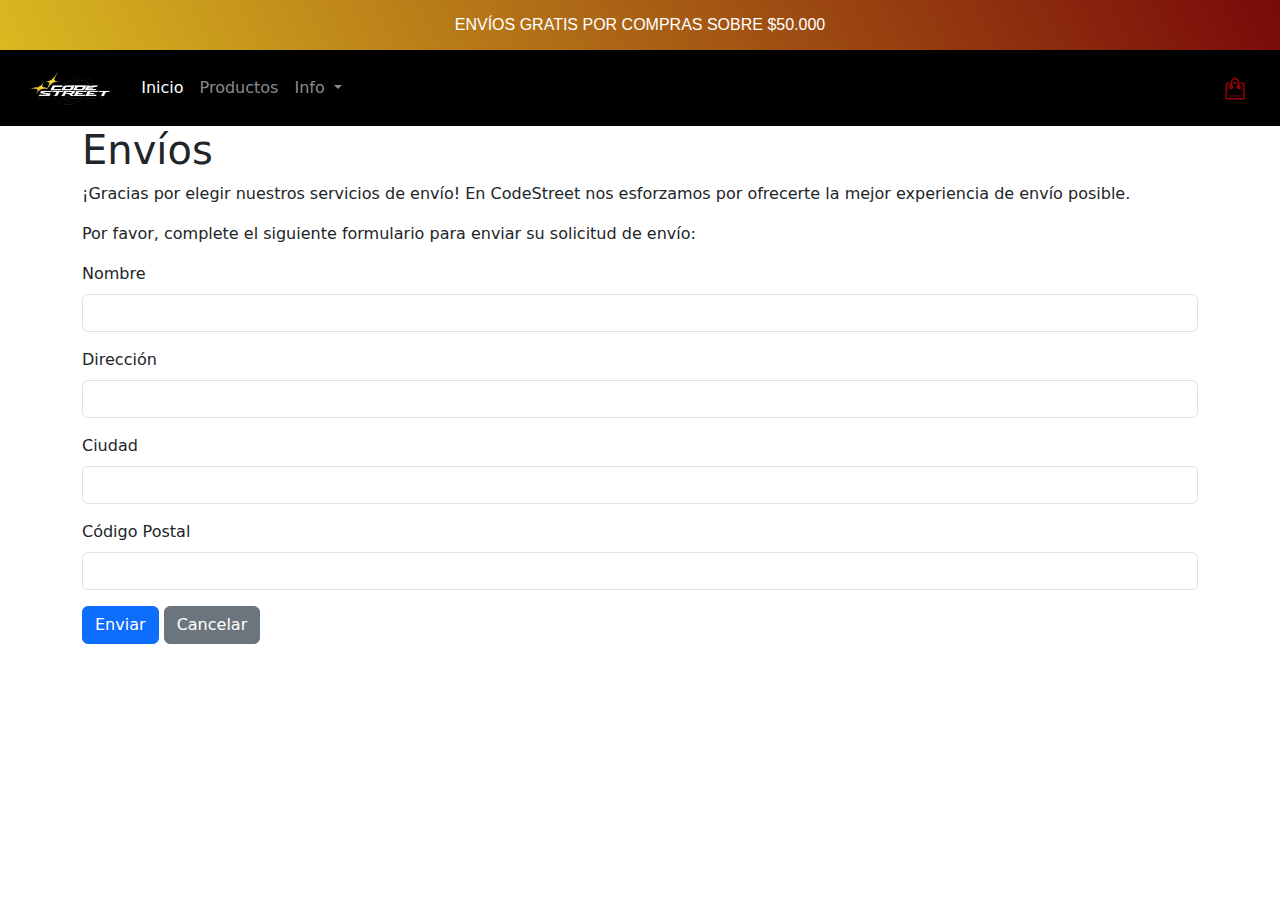
<file: TrabajoSemestral-main/Envios.html>
<!DOCTYPE html>
<html lang="es">
<head>
    <meta charset="UTF-8">
    <meta name="viewport" content="width=device-width, initial-scale=1.0">
    <title>CodeStreet</title>
    <link rel="stylesheet" href="style.css">
    <link rel="stylesheet" href="css/bootstrap.min.css"> 
    <link rel="icon" href="imgs/logonav2.ico">
 
    <link rel="stylesheet" href="https://cdnjs.cloudflare.com/ajax/libs/font-awesome/5.15.4/css/all.min.css" integrity="sha512-B2pZeK/PZuL1DfGtnT+j9I4v3i1RczR6P2T4UmrToOo+UB1h19h9zrqrKDE5Od5S5upcfO1HEdI0Zb45qZpwSQ==" crossorigin="anonymous" referrerpolicy="no-referrer" />

</head>
<body>
    <p class="primero blink-text uppercase-text" style="margin-bottom: 0;">Envíos gratis por compras sobre $50.000</p>
    <nav class="navbar navbar-expand-lg navbar-dark" style="background-color: black; margin-top: 0;">
        <div class="container-fluid">
            <a class="navbar-brand" href="#">
                <a class="navbar-brand" href="#"><img src="imgs/logonav2.png" alt=""></a>
            </a>
            <button class="navbar-toggler" type="button" data-bs-toggle="collapse" data-bs-target="#navbarSupportedContent" aria-controls="navbarSupportedContent" aria-expanded="false" aria-label="Toggle navigation">
                <span class="navbar-toggler-icon"></span>
            </button>
            <div class="collapse navbar-collapse" id="navbarSupportedContent">
                <ul class="navbar-nav me-auto mb-2 mb-lg-0">
                    <li class="nav-item">
                        <a class="nav-link active" aria-current="page" href="index.html">Inicio</a>
                    </li>
                    <li class="nav-item">
                        <a class="nav-link" href="Productos.html">Productos</a> 
                    </li>
                    <li class="nav-item dropdown">
                        <a class="nav-link dropdown-toggle" href="#" role="button" data-bs-toggle="dropdown" aria-expanded="false">
                            Info
                        </a>
                        <ul class="dropdown-menu">
                            <li><a class="dropdown-item" href="QuienesSomos.html">Quienes somos</a></li>
                            <li><a class="dropdown-item" href="Envios.html">Envíos</a></li>
                            <li><a class="dropdown-item" href="Devolucion.html">Devolución</a></li>
                        </ul>
                    </li>
                    
                </ul>
                
                <!-- Imagen del carrito de compras -->
                <ul class="navbar-nav">
                    <li class="nav-item">
                        <a class="nav-link" href="carrito.html">
                            <img src="imgs/bolsasuper.png" alt="Carrito de compras" class="cart-icon">
                        </a>
                    </li>
                </ul>
            </div>
        </div>
    </nav>

    <!-- Contenido principal -->
    <div class="container">
        <div class="row">
            <div class="col-md-12">
                <h1>Envíos</h1>
                <p>¡Gracias por elegir nuestros servicios de envío! En CodeStreet nos esforzamos por ofrecerte la mejor experiencia de envío posible.</p>
                <p>Por favor, complete el siguiente formulario para enviar su solicitud de envío:</p>
                <!-- Formulario de envío -->
                <form action="index.html" method="POST" onsubmit="showModal()">
                    <div class="mb-3">
                        <label for="nombre" class="form-label">Nombre</label>
                        <input type="text" class="form-control" id="nombre" name="nombre" required>
                    </div>
                    <div class="mb-3">
                        <label for="direccion" class="form-label">Dirección</label>
                        <input type="text" class="form-control" id="direccion" name="direccion" required>
                    </div>
                    <div class="mb-3">
                        <label for="ciudad" class="form-label">Ciudad</label>
                        <input type="text" class="form-control" id="ciudad" name="ciudad" required>
                    </div>
                    <div class="mb-3">
                        <label for="codigo_postal" class="form-label">Código Postal</label>
                        <input type="text" class="form-control" id="codigo_postal" name="codigo_postal" required>
                    </div>
                    <button type="submit" class="btn btn-primary">Enviar</button>
                    <a href="index.html" class="btn btn-secondary cancelar-btn">Cancelar</a>
                </form>
            </div>
        </div>
    </div>

    <!-- Modal de confirmación -->
    <div class="modal fade" id="confirmationModal" tabindex="-1" aria-labelledby="exampleModalLabel" aria-hidden="true">
        <div class="modal-dialog modal-dialog-centered">
            <div class="modal-content">
                <div class="modal-header">
                    <h5 class="modal-title" id="exampleModalLabel">¡Gracias!</h5>
                    <button type="button" class="btn-close" data-bs-dismiss="modal" aria-label="Close"></button>
                </div>
                <div class="modal-body">
                    Tu información ha sido enviada correctamente. Te redirigiremos a la página de inicio.
                </div>
                <div class="modal-footer">
                    <button type="button" class="btn btn-secondary" data-bs-dismiss="modal">Cerrar</button>
                </div>
            </div>
        </div>
    </div>

    <script src="js/bootstrap.min.js"></script>
    <script src="js/bootstrap.bundle.min.js"></script> 
    <script>
        function showModal() {
            $('#confirmationModal').modal('show'); // Mostrar el modal de confirmación

            setTimeout(function() {
                window.location.href = "index.html"; // Redireccionar después de 3 segundos
            }, 3000);
        }
    </script>
</body>
</html>
</file>
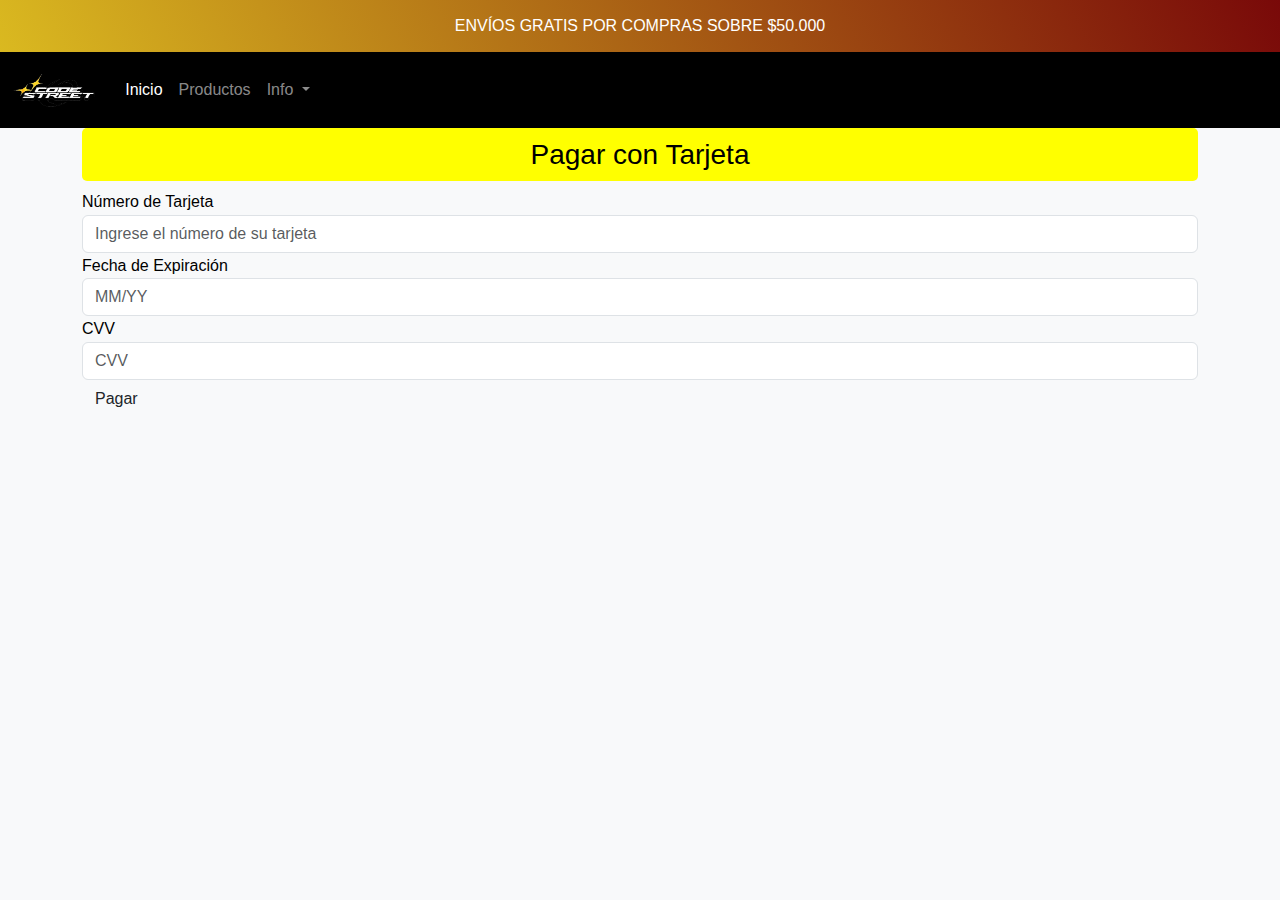
<file: TrabajoSemestral-main/pago-tarjeta.html>
<!DOCTYPE html>
<html lang="es">
<head>
    <meta charset="UTF-8">
    <meta name="viewport" content="width=device-width, initial-scale=1.0">
    <title>Pagar con Tarjeta</title>
    <link rel="stylesheet" href="css/bootstrap.min.css">
    <link rel="stylesheet" href="style.css">
    <link rel="icon" href="imgs/logonav2.ico">
    <link rel="stylesheet" href="https://cdnjs.cloudflare.com/ajax/libs/font-awesome/5.15.4/css/all.min.css" integrity="sha512-B2pZeK/PZuL1DfGtnT+j9I4v3i1RczR6P2T4UmrToOo+UB1h19h9zrqrKDE5Od5S5upcfO1HEdI0Zb45qZpwSQ==" crossorigin="anonymous" referrerpolicy="no-referrer" />
    
    
</head>
<body>
    <p class="primero blink-text uppercase-text" style="margin-bottom: 0;">Envíos gratis por compras sobre $50.000</p>
    <nav class="navbar navbar-expand-lg navbar-dark" style="background-color: black; margin-top: 0;">
        <div class="container-fluid">
            <a class="navbar-brand" href="#">
                <img src="imgs/logonav2.png" alt="">
            </a>
            <button class="navbar-toggler" type="button" data-bs-toggle="collapse" data-bs-target="#navbarSupportedContent" aria-controls="navbarSupportedContent" aria-expanded="false" aria-label="Toggle navigation">
                <span class="navbar-toggler-icon"></span>
            </button>
            <div class="collapse navbar-collapse" id="navbarSupportedContent">
                <ul class="navbar-nav me-auto mb-2 mb-lg-0">
                    <li class="nav-item">
                        <a class="nav-link active" aria-current="page" href="index.html">Inicio</a>
                    </li>
                    <li class="nav-item">
                        <a class="nav-link" href="Productos.html">Productos</a> 
                    </li>
                    <li class="nav-item dropdown">
                        <a class="nav-link dropdown-toggle" href="#" role="button" data-bs-toggle="dropdown" aria-expanded="false">
                            Info
                        </a>
                        <ul class="dropdown-menu">
                            <li><a class="dropdown-item" href="QuienesSomos.html">Quienes somos</a></li>
                            <li><a class="dropdown-item" href="Envios.html">Envíos</a></li>
                            <li><a class="dropdown-item" href="Devolucion.html">Devolución</a></li>
                        </ul>
                    </li>
                </ul>
            </div>
        </div>
    </nav>
    <div class="container">
        <div class="payment-form">
            <h3>Pagar con Tarjeta</h3>
            <form>
                <div class="form-group">
                    <label for="card-number">Número de Tarjeta</label>
                    <input type="text" class="form-control" id="card-number" placeholder="Ingrese el número de su tarjeta">
                </div>
                <div class="form-group">
                    <label for="expiration">Fecha de Expiración</label>
                    <input type="text" class="form-control" id="expiration" placeholder="MM/YY">
                </div>
                <div class="form-group">
                    <label for="cvv">CVV</label>
                    <input type="text" class="form-control" id="cvv" placeholder="CVV">
                </div>
                <button type="submit" class="btn">Pagar</button>
            </form>
        </div>
    </div>
    <script src="js/bootstrap.bundle.min.js"></script>
</body>
</html>
</file>
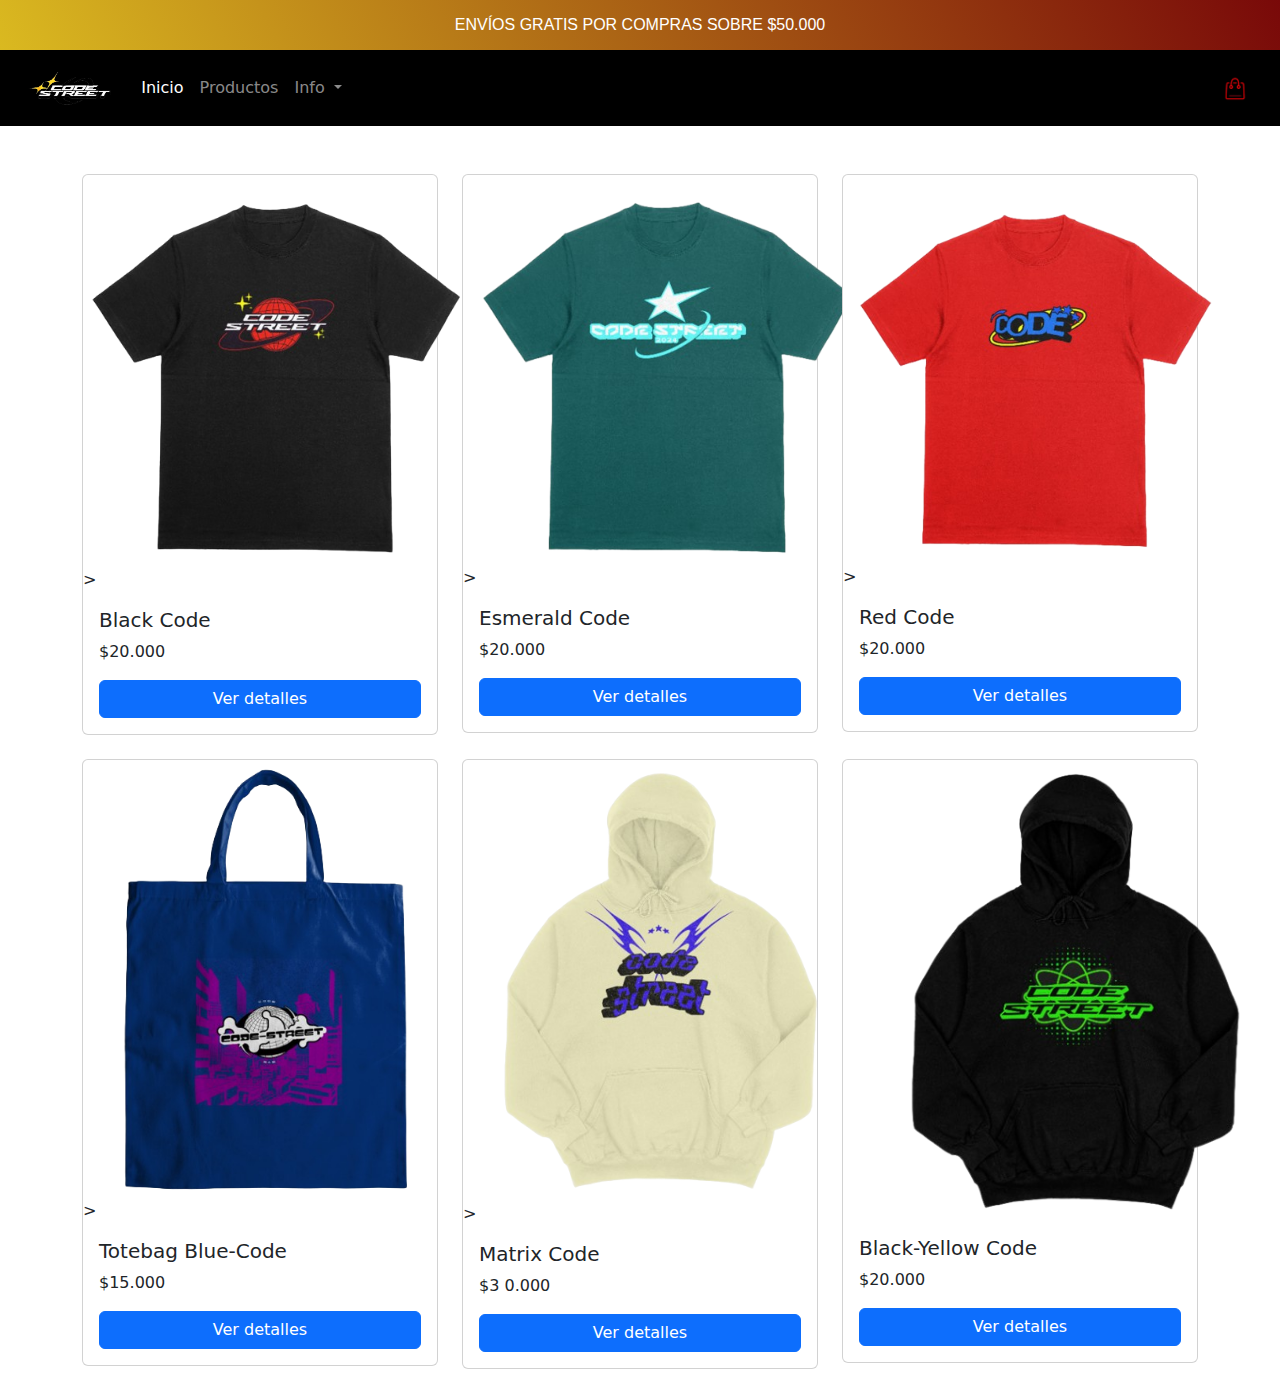
<file: TrabajoSemestral-main/Productos.html>
<!DOCTYPE html>
<html lang="es">
<head>
    <meta charset="UTF-8">
    <meta name="viewport" content="width=device-width, initial-scale=1.0">
    <title>CodeStreet</title>
    <link rel="stylesheet" href="style.css">
    <link rel="stylesheet" href="css/bootstrap.min.css"> 
    <link rel="icon" href="imgs/logonav2.ico">

    <link rel="stylesheet" href="https://cdnjs.cloudflare.com/ajax/libs/font-awesome/5.15.4/css/all.min.css" integrity="sha512-B2pZeK/PZuL1DfGtnT+j9I4v3i1RczR6P2T4UmrToOo+UB1h19h9zrqrKDE5Od5S5upcfO1HEdI0Zb45qZpwSQ==" crossorigin="anonymous" referrerpolicy="no-referrer" />

</head>
<body>
    <p class="primero blink-text uppercase-text" style="margin-bottom: 0;">Envíos gratis por compras sobre $50.000</p>
    <nav class="navbar navbar-expand-lg navbar-dark" style="background-color: black; margin-top: 0;">
        <div class="container-fluid">
            <a class="navbar-brand" href="#">
                <a class="navbar-brand" href="#"><img src="imgs/logonav2.png" alt=""></a>
            </a>
            <button class="navbar-toggler" type="button" data-bs-toggle="collapse" data-bs-target="#navbarSupportedContent" aria-controls="navbarSupportedContent" aria-expanded="false" aria-label="Toggle navigation">
                <span class="navbar-toggler-icon"></span>
            </button>
            <div class="collapse navbar-collapse" id="navbarSupportedContent">
                <ul class="navbar-nav me-auto mb-2 mb-lg-0">
                    <li class="nav-item">
                        <a class="nav-link active" aria-current="page" href="index.html">Inicio</a>
                    </li>
                    <li class="nav-item">
                        <a class="nav-link" href="Productos.html">Productos</a> 
                    </li>
                    <li class="nav-item dropdown">
                        <a class="nav-link dropdown-toggle" href="#" role="button" data-bs-toggle="dropdown" aria-expanded="false">
                            Info
                        </a>
                        <ul class="dropdown-menu">
                            <li><a class="dropdown-item" href="QuienesSomos.html">Quienes somos</a></li>
                            <li><a class="dropdown-item" href="Envios.html">Envios</a></li>
                            <li><a class="dropdown-item" href="Devolucion.html">Devolucion</a></li>
                        </ul>
                    </li>
                    
                </ul>
                
                <!-- Imagen del carrito de compras -->
                <ul class="navbar-nav">
                    <li class="nav-item">
                        <a class="nav-link" href="carrito.html">
                            <img src="imgs/bolsasuper.png" alt="Carrito de compras" class="cart-icon">
                        </a>
                    </li>
                </ul>
            </div>
        </div>
    </nav>


    <div class="container mt-5">
        <div class="row">
            <!-- Producto 1 -->
            <div class="col-lg-4 mb-4">
                <div class="card">
                    <img src="imgs/polera1.png" class="card-img-top card-img-custom" alt="Polera 1"style="width: 400px;"> >
                    <div class="card-body">
                        <h5 class="card-title">Black Code</h5>
                        <p class="card-text">$20.000</p>
                        <div class="form-group">
                        </div>
                        <button class="btn btn-primary ver-mas-btn" onclick="window.location.href='descpolera1.html'">Ver detalles</button>
                    </div>
                </div>
            </div>
            <!-- Producto 2 -->
            <div class="col-lg-4 mb-4">
                <div class="card">
                    <img src="imgs/POLERA3.png" class="card-img-top card-img-custom" alt="Polera 2"style="width: 435px;"> >
                    <div class="card-body">
                        <h5 class="card-title">Esmerald Code</h5>
                        <p class="card-text">$20.000</p>
                        <div class="form-group">
                            </select>
                        </div>
                        <button class="btn btn-primary ver-mas-btn" onclick="window.location.href='descpolera2.html'">Ver detalles</button>
                    </div>
                </div>
            </div>
            <!-- Producto 3 -->
            <div class="col-lg-4 mb-4">
                <div class="card">
                    <img src="imgs/polera2.png" class="card-img-top card-img-custom" alt="Polera 3" style="width: 400px;">>
                    <div class="card-body">
                        <h5 class="card-title">Red Code</h5>
                        <p class="card-text">$20.000</p>
                        <div class="form-group">
                        </div>
                        <button class="btn btn-primary ver-mas-btn" onclick="window.location.href='descpolera3.html'">Ver detalles</button>
                    </div>
                </div>
            </div>
            <!-- Producto 4 -->
            <div class="col-lg-4 mb-4">
                <div class="card">
                    <img src="imgs/totebag.png" class="card-img-top card-img-custom" alt="Polera 4"style="width: 350px;">>
                    <div class="card-body">
                        <h5 class="card-title">Totebag Blue-Code</h5>
                        <p class="card-text">$15.000</p>
                        <div class="form-group">
                        </div>
                        <button class="btn btn-primary ver-mas-btn" onclick="window.location.href='descpolera4.html'">Ver detalles</button>
                    </div>
                </div>
            </div>
            <!-- Producto 5 -->
            <div class="col-lg-4 mb-4">
                <div class="card">
                    <img src="imgs/Poleron_3.png" class="card-img-top card-img-custom" alt="Polera 5"style="width: 400px;">>
                    <div class="card-body">
                        <h5 class="card-title">Matrix Code</h5>
                        <p class="card-text">$3 0.000</p>
                        <div class="form-group">
                        </div>
                        <button class="btn btn-primary ver-mas-btn" onclick="window.location.href='descpolera5.html'">Ver detalles</button>
                    </div>
                </div>
            </div>
            <!-- Producto 6 -->
            <div class="col-lg-4 mb-4">
                <div class="card">
                    <img src="imgs/Poleron_2.png" class="card-img-top card-img-custom" alt="Polera 6"style="width: 480px;">
                    <div class="card-body">
                        <h5 class="card-title">Black-Yellow Code</h5>
                        <p class="card-text">$20.000</p>
                        <div class="form-group">
                        </div>
                        <button class="btn btn-primary ver-mas-btn" onclick="window.location.href='descpolera6.html'">Ver detalles</button>
                    </div>
                </div>
            </div>
        </div>
    </div>
    


    <script src="./js/bootstrap.bundle.min.js"></script>
</body>
</html>
</file>
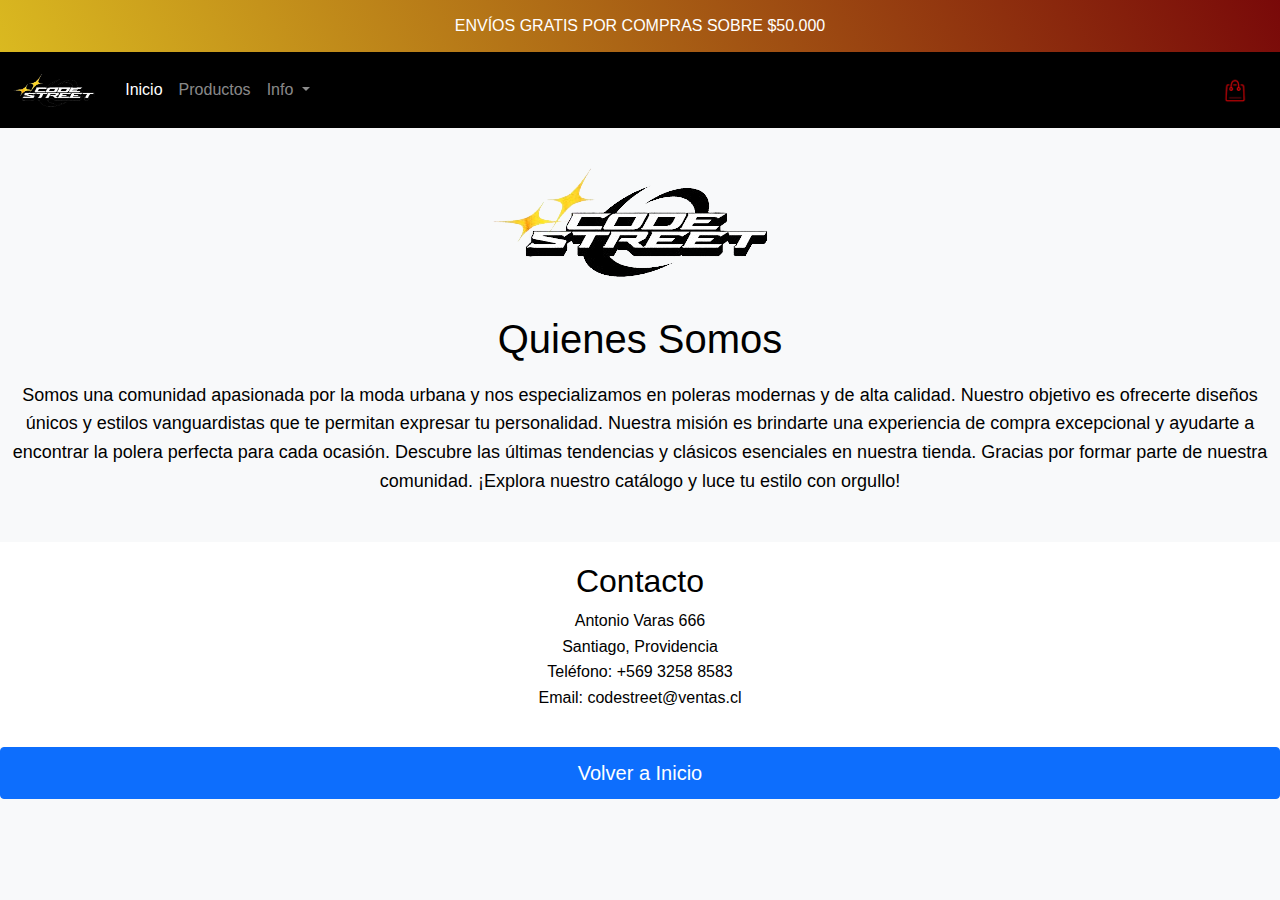
<file: TrabajoSemestral-main/QuienesSomos.html>
<!DOCTYPE html>
<html lang="es">
<head>
    <meta charset="UTF-8">
    <meta name="viewport" content="width=device-width, initial-scale=1.0">
    <title>CodeStreet - Quienes Somos</title>
    <link rel="stylesheet" href="css/bootstrap.min.css">
    <link rel="stylesheet" href="style.css">
    <link rel="icon" href="imgs/logonav2.ico">
    <link rel="stylesheet" href="https://cdnjs.cloudflare.com/ajax/libs/font-awesome/5.15.4/css/all.min.css" integrity="sha512-B2pZeK/PZuL1DfGtnT+j9I4v3i1RczR6P2T4UmrToOo+UB1h19h9zrqrKDE5Od5S5upcfO1HEdI0Zb45qZpwSQ==" crossorigin="anonymous" referrerpolicy="no-referrer" />
    <style>
        @keyframes blink {
            0% { opacity: 1; }
            50% { opacity: 0; }
            100% { opacity: 1; }
        }
        .blink-text {
            animation: blink 1s infinite; 
        }
        .uppercase-text {
            text-transform: uppercase; 
            color: white; 
            font-family: 'Arial Black', sans-serif; 
        }
        .carousel-item img {
            max-width: 400px; 
            height: auto; 
            margin: 0 auto; 
        }
        #carouselExample {
            background-color: white; 
        }
        .carousel-control-prev-icon,
        .carousel-control-next-icon {
            background-color: black; 
        }
        .ver-mas-btn-container {
            max-width: 400px; 
            margin: 20px auto; 
        }
        .ver-mas-btn {
            color: black; 
            padding: 10px 20px;
            border: none;
            border-radius: 5px;
            cursor: pointer;
            display: block;
            width: 100%; 
            text-align: center; 
            text-decoration: none; 
            transition: background-color 0.3s; 
        }
        .ver-mas-btn:hover {
            background-color: transparent;
        }
        .stock-container h3 {
            color: black; 
        }
        .cart-icon {
            width: 30px; 
            height: auto;
            margin-right: 10px; 
        }
        .contacto {
            background-color: white; 
            padding: 20px; 
        }
        .btn-sm {
            padding:  10px; /* Ajusta el padding según el tamaño deseado */
            font-size: 20px; /* Tamaño de la fuente */
        }
    </style>
</head>
<body>
    <p class="primero blink-text uppercase-text" style="margin-bottom: 0;">Envíos gratis por compras sobre $50.000</p>
    <nav class="navbar navbar-expand-lg navbar-dark" style="background-color: black; margin-top: 0;">
        <div class="container-fluid">
            <a class="navbar-brand" href="#"><img src="imgs/logonav2.png" alt=""></a>
            <button class="navbar-toggler" type="button" data-bs-toggle="collapse" data-bs-target="#navbarSupportedContent" aria-controls="navbarSupportedContent" aria-expanded="false" aria-label="Toggle navigation">
                <span class="navbar-toggler-icon"></span>
            </button>
            <div class="collapse navbar-collapse" id="navbarSupportedContent">
                <ul class="navbar-nav me-auto mb-2 mb-lg-0">
                    <li class="nav-item">
                        <a class="nav-link active" aria-current="page" href="index.html">Inicio</a>
                    </li>
                    <li class="nav-item">
                        <a class="nav-link" href="Productos.html">Productos</a> 
                    </li>
                    <li class="nav-item dropdown">
                        <a class="nav-link dropdown-toggle" href="#" role="button" data-bs-toggle="dropdown" aria-expanded="false">
                            Info
                        </a>
                        <ul class="dropdown-menu">
                            <li><a class="dropdown-item" href="QuienesSomos.html">Quienes somos</a></li>
                            <li><a class="dropdown-item" href="Envios.html">Envios</a></li>
                            <li><a class="dropdown-item" href="Devolucion.html">Devolucion</a></li>
                        </ul>
                    </li>
                </ul>
                <ul class="navbar-nav">
                    <li class="nav-item">
                        <a class="nav-link" href="carrito.html">
                            <img src="imgs/bolsasuper.png" alt="Carrito de compras" class="cart-icon">
                        </a>
                    </li>
                </ul>
            </div>
        </div>
    </nav>
    
    <div class="contenedor-imagen">
        <img src="imgs/logonav2.png" alt="Logotipo">
    </div>

    <div class="descripcion">
        <h1>Quienes Somos</h1>
    </div>
    <div class="sobre-nosotros">
        <p>
            Somos una comunidad apasionada por la moda urbana y nos especializamos en poleras modernas y de alta calidad. Nuestro objetivo es ofrecerte diseños únicos y estilos vanguardistas que te permitan expresar tu personalidad.
            Nuestra misión es brindarte una experiencia de compra excepcional y ayudarte a encontrar la polera perfecta para cada ocasión. Descubre las últimas tendencias y clásicos esenciales en nuestra tienda. 
            Gracias por formar parte de nuestra comunidad. ¡Explora nuestro catálogo y luce tu estilo con orgullo!
        </p>
    </div>

    <div class="contacto">
        <h2>Contacto</h2>
        <address>
            Antonio Varas 666<br>
            Santiago, Providencia <br>
            Teléfono: +569 3258 8583<br>
            Email: codestreet@ventas.cl<br>
        </address>
    </div>

    <!-- Botón de volver a index.html -->
    <a href="index.html" class="btn btn-primary btn-sm">Volver a Inicio</a>

    <script src="https://cdn.jsdelivr.net/npm/bootstrap@5.3.3/dist/js/bootstrap.bundle.min.js" integrity="sha384-YvpcrYf0tY3lHB60NNkmXc5s9fDVZLESaAA55NDzOxhy9GkcIdslK1eN7N6jIeHz" crossorigin="anonymous"></script>
</body>
</html>
</file>
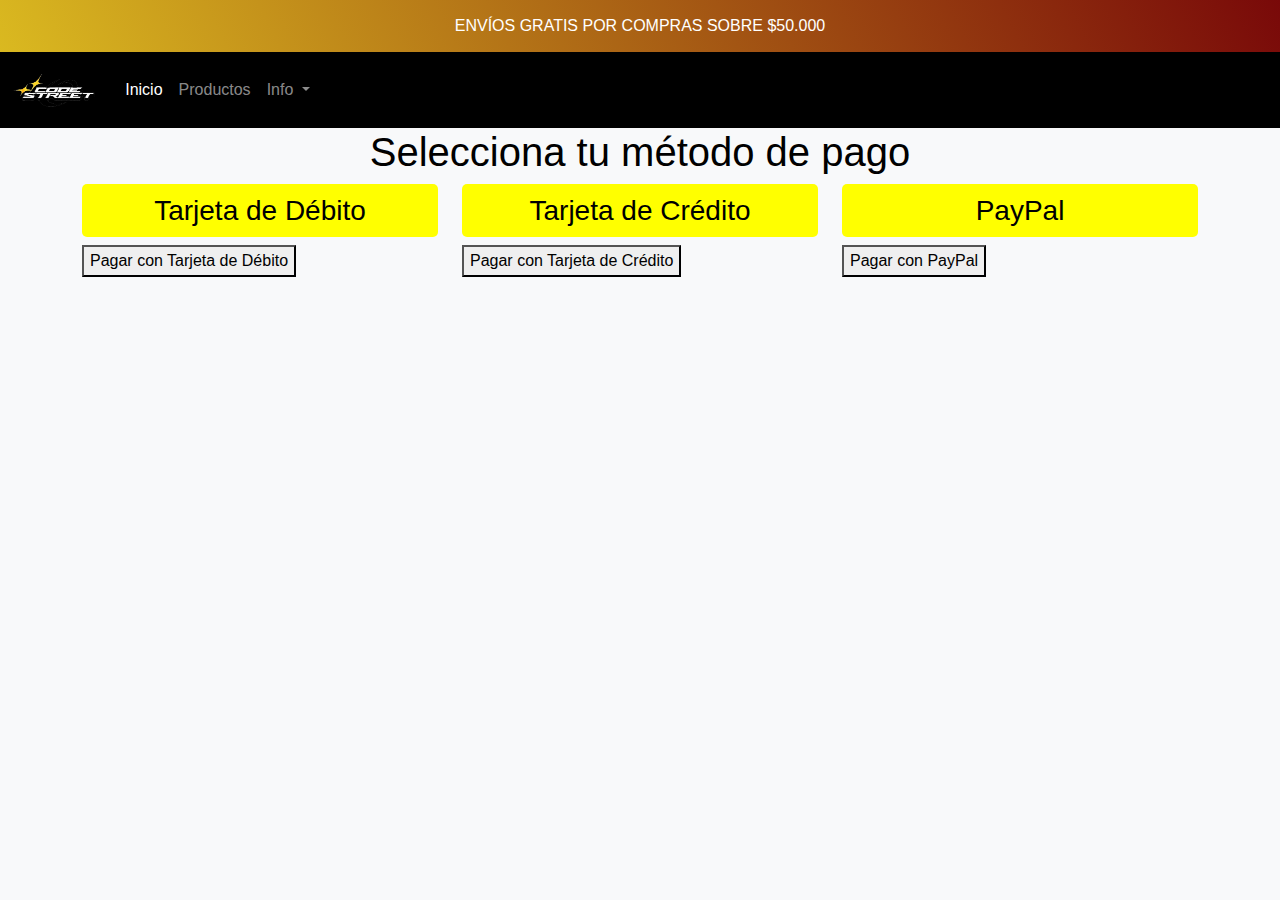
<file: TrabajoSemestral-main/seleccion-pago.html>
<!DOCTYPE html>
<html lang="es">
<head>
    <meta charset="UTF-8">
    <meta name="viewport" content="width=device-width, initial-scale=1.0">
    <title>Seleccionar Método de Pago</title>
    <link rel="stylesheet" href="css/bootstrap.min.css">
    <link rel="stylesheet" href="style.css">
    <link rel="icon" href="imgs/logonav2.ico">
    <link rel="stylesheet" href="https://cdnjs.cloudflare.com/ajax/libs/font-awesome/5.15.4/css/all.min.css" integrity="sha512-B2pZeK/PZuL1DfGtnT+j9I4v3i1RczR6P2T4UmrToOo+UB1h19h9zrqrKDE5Od5S5upcfO1HEdI0Zb45qZpwSQ==" crossorigin="anonymous" referrerpolicy="no-referrer" />
    
</head>
<body>
    <p class="primero blink-text uppercase-text" style="margin-bottom: 0;">Envíos gratis por compras sobre $50.000</p>
    <nav class="navbar navbar-expand-lg navbar-dark" style="background-color: black; margin-top: 0;">
        <div class="container-fluid">
            <a class="navbar-brand" href="#">
                <img src="imgs/logonav2.png" alt="">
            </a>
            <button class="navbar-toggler" type="button" data-bs-toggle="collapse" data-bs-target="#navbarSupportedContent" aria-controls="navbarSupportedContent" aria-expanded="false" aria-label="Toggle navigation">
                <span class="navbar-toggler-icon"></span>
            </button>
            <div class="collapse navbar-collapse" id="navbarSupportedContent">
                <ul class="navbar-nav me-auto mb-2 mb-lg-0">
                    <li class="nav-item">
                        <a class="nav-link active" aria-current="page" href="index.html">Inicio</a>
                    </li>
                    <li class="nav-item">
                        <a class="nav-link" href="Productos.html">Productos</a> 
                    </li>
                    <li class="nav-item dropdown">
                        <a class="nav-link dropdown-toggle" href="#" role="button" data-bs-toggle="dropdown" aria-expanded="false">
                            Info
                        </a>
                        <ul class="dropdown-menu">
                            <li><a class="dropdown-item" href="QuienesSomos.html">Quienes somos</a></li>
                            <li><a class="dropdown-item" href="Envios.html">Envíos</a></li>
                            <li><a class="dropdown-item" href="Devolucion.html">Devolución</a></li>
                        </ul>
                    </li>
                </ul>
                
            </div>
        </div>
    </nav>
    <div class="container">
        <h1 class="text-center">Selecciona tu método de pago</h1>
        <div class="row">
            <div class="col-md-4 payment-option">
                <h3>Tarjeta de Débito</h3>
                <button onclick="window.location.href='pago-tarjeta.html'">Pagar con Tarjeta de Débito</button>
            </div>
            <div class="col-md-4 payment-option">
                <h3>Tarjeta de Crédito</h3>
                <button onclick="window.location.href='pago-tarjeta.html'">Pagar con Tarjeta de Crédito</button>
            </div>
            <div class="col-md-4 payment-option">
                <h3>PayPal</h3>
                <button onclick="window.location.href='https://www.paypal.com/signin'">Pagar con PayPal</button>
            </div>
        </div>
    </div>
    <script src="js/bootstrap.bundle.min.js"></script>
</body>
</html>
</file>
<file: TrabajoSemestral-main/style.css>
body {
    background-color:white;
}
.primero {
    text-align: center;
    background: rgb(218,185,32);
    background: linear-gradient(63deg, rgba(218,185,32,1) 0%, rgba(121,9,9,1) 100%);
    padding-bottom: 13px;
    padding-top: 13px;
}
h3 {
    text-align: center;
    padding-top: 30px;
    padding-bottom: 20px;
    color: black;
    background-color: yellow;
    padding: 10px;
    border-radius: 5px;
}
hr {
    height: 2px;
    background-color: solid black;
    border: none;
}
.iglogo1 {
    width: 30px;
    height: auto;
    border: 1px solid black;
}
.navbar-brand img {
    max-width: 100px;
    height: auto;
}
.footer {
    background-color: black;
    padding: 20px;
}
.footer .left {
    float: left;
}
.footer .right {
    float: right;
}
.footer p {
    color:white;
}
.imagenes {
    display: flex;
    justify-content: center;
    flex-wrap: wrap;
    gap: 20px;
    padding: 20px;
    background-color: #f8f9fa;
}
.imagenes img {
    max-width: 300px;
    margin: 10px;
    border-radius: 10px;
    box-shadow: 0 4px 8px rgba(0, 0, 0, 0.1);
}
body {
    font-family: 'Roboto', sans-serif;
}
.descripcion, .contacto {
    text-align: center;
}
body {
    background-color: #f8f9fa;
    color: black;
    line-height: 1.6;
}
.navbar {
    background-color: #333;
}
.navbar-brand img {
    height: 50px;
}
.imagenes img {
    max-width: 300px;
    margin: 10px;
    border-radius: 10px;
    box-shadow: 0 4px 8px rgba(0, 0, 0, 0.1);
}
.contacto {
    background-color: yellow;
    padding: 20px;
    margin-top: 20px;
}


.stock-container {
    text-align: center;
    background-color: black;
    padding: 10px;
    border-radius: 5px;
}


.stock-container h3 {
    color: white;
}

body {
    margin: 0;
    padding: 0;
}

html, body {
    height: 100%;
    margin: 0;
    padding: 0;
}

.content {
    min-height: 100%;
    margin-bottom: -50px; 
}

.footer {
    width: 100%;
    background-color: black;
    color: white;
    text-align: center;
    padding: 20px;
    position: relative;
    bottom: 0;
}

.sobre-nosotros {
   text-align: center;
   padding-top: 10px;
   padding-bottom: 10px;
   font-size: 18px
}
.contenedor-imagen {
    text-align: center;
    padding-top: 10px;
    padding-bottom: 10px;
}



body {
    margin: 0; 
    padding-bottom: 50px; 
    min-height: 100vh; 
    display: flex; 
    flex-direction: column; 
}


.footer {
    margin: 0; 
    padding-top: 30px;
    background-color:black;
    text-align: center; 
    width: 100%; 
    position: fixed; 
    bottom: 0;
}


@keyframes blink {
    0% { opacity: 1; }
    50% { opacity: 0; }
    100% { opacity: 1; }
}

.blink-text {
    animation: blink 1s infinite; 
}

.uppercase-text {
    text-transform: uppercase; 
    color: white; 
    font-family: 'Arial Black', sans-serif; 
}

.carousel-item img {
    max-width: 400px; 
    height: auto; 
    margin: 0 auto; 
}

#carouselExample {
    background-color: white; 
    
}

.carousel-control-prev-icon,
.carousel-control-next-icon {
    background-color: black; 
}

.ver-mas-btn-container {
    max-width: 400px; 
    margin: 20px auto; 
}

.ver-mas-btn {
    background-color: #ffc107; 
    color: black; 
    padding: 10px 20px;
    border: none;
    border-radius: 5px;
    cursor: pointer;
    display: block;
    width: 100%; 
    text-align: center; 
    text-decoration: none; 
    transition: background-color 0.3s; 
}

.ver-mas-btn:hover {
    background-color: #ffa000; 
}

.stock-container h3 {
    color: black; 
}

/* Estilo para la imagen del carrito de compras */
.cart-icon {
    width: 30px; /* Tamaño deseado de la imagen */
    height: auto;
    margin-right: 10px; /* Espacio entre la imagen y el texto */
}
</file>
